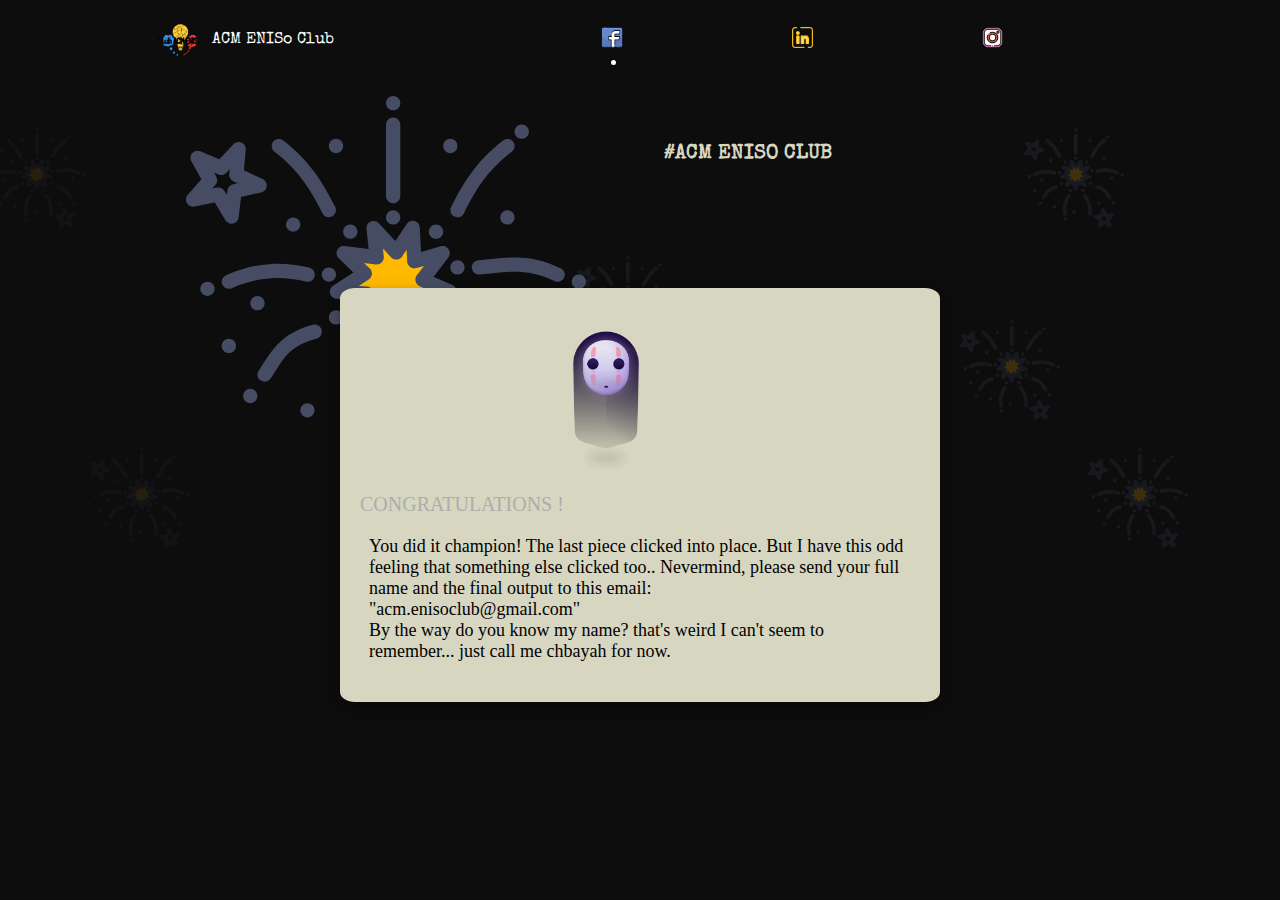
<file: congrats/index.html>
<!DOCTYPE html>
    <html lang="en">
    <head>
        <meta charset="UTF-8">
        <meta name="viewport" content="width=device-width, initial-scale=1.0">
        <link rel="shortcut icon" href="assets/ACM.png" type="image/x-icon">

        
        <link rel="stylesheet" href="https://cdn.jsdelivr.net/npm/boxicons@latest/css/boxicons.min.css">
        <link rel="stylesheet" href="stylespage.css">

        <title>Congrats</title>
    </head>
    <body>
        
        <header class="header" id="header">
            <nav class="nav container">
                <a href="https://www.facebook.com/groups/1475050189462937" class="nav__logo">
                    <img src="assets/ACM.png" alt="" class="nav__logo-img">
                    <p>ACM ENISo Club</p> 
                </a>

                <div class="nav__menu" id="nav-menu">
                    <ul class="nav__list">
                        <li class="nav__item">
                            <a href="https://www.facebook.com/club.acm.eniso/" class="nav__link active-link"><img src="assets/facebook.png" class="icon"></a></a>
                        </li>

                        <li class="nav__item">
                            <a href="https://www.linkedin.com/company/club-acm-eniso/" class="nav__link"><img src="assets/linkedin.png" class="icon"></a>
                        </li>

                        <li class="nav__item">
                            <a href="https://www.instagram.com/acm_eniso/" class="nav__link"><img src="assets/instagram.png" class="icon"></a>
                        </li>

                    
                    </ul>

                    <div class="nav__close" id="nav-close">
                        <i class='bx bx-x'></i>
                    </div>

                    <img src="assets/nav-img.png" alt="" class="nav__img">
                </div>

                <div class="nav__toggle" id="nav-toggle">
                    <i class='bx bx-grid-alt'></i>
                </div>

            </nav>
        </header>

        <main class="main">
            <img src="assets/fireworks.svg" alt="img" class="shape1" />
            <img src="assets/fireworks.svg" alt="img3" class="shape2" />
            <img src="assets/fireworks.svg" alt="img2" class="shape3" />
            <img src="assets/fireworks.svg" alt="img9" class="shape4" />
            <img src="assets/fireworks.svg" alt="img3" class="shape6" />
            <img src="assets/fireworks.svg" alt="img3" class="shape9" />



            
            
           
            <section class="home container" id="home">
               
                
                        <section class="swiper-slide">
                            <div class="home__content grid">
                                <div class="home__group">
                                    <img src="assets/fireworks.svg" alt="" class="home__img">
    
                                    
                                </div>
    
                                <div class="home__data">
                                    <h3 class="home__subtitle">#ACM ENISo CLub</h3>
                                    
                                    

                                    
                                </div>
                            </div>
                        </section>
                        <div class="result_box">
                                
                                <img img src="assets/chbayeh.png">
                            
                            <div class="complete_text">CONGRATULATIONS !</div>
                            <div class="score_text">
                               <p>You did it champion! The last piece clicked into place. But I have this odd feeling that something else clicked too.. 
                                Nevermind, please send your full name and the final output to this email: 
                                <br>
                                "acm.enisoclub@gmail.com"
                                <br>
                                By the way do you know my name? that's weird I can't seem to remember... just call me chbayah for now.
                               </p>
                            </div>
                           
                        </div>
                        
                        
                       
            </section>
            
            </main>
    </body>
</html>
</file>
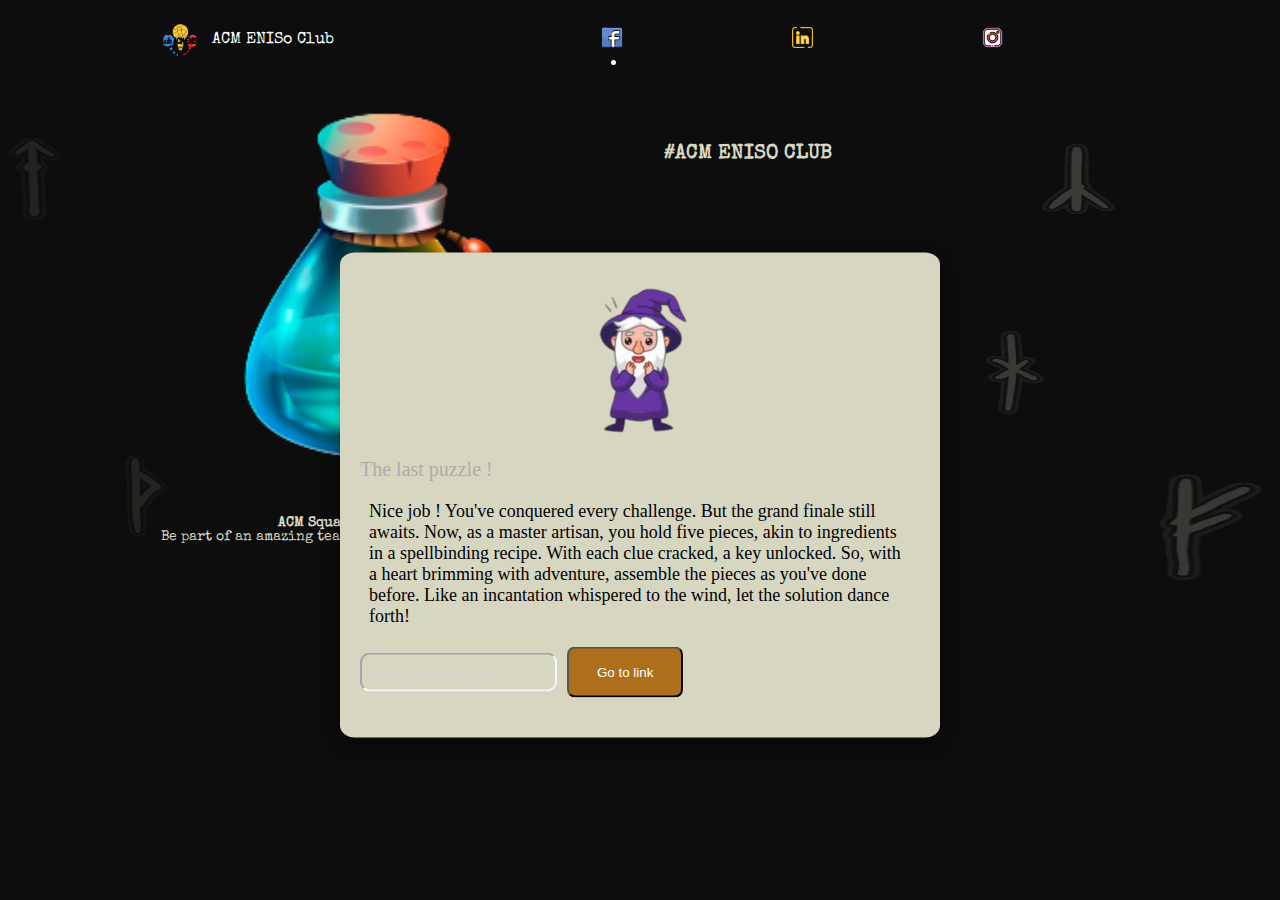
<file: end/index.html>
<!DOCTYPE html>
    <html lang="en">
    <head>
        <meta charset="UTF-8">
        <meta name="viewport" content="width=device-width, initial-scale=1.0">
        <link rel="shortcut icon" href="assets/ACM.png" type="image/x-icon">

        
        <link rel="stylesheet" href="https://cdn.jsdelivr.net/npm/boxicons@latest/css/boxicons.min.css">
        <link rel="stylesheet" href="stylespage.css">

        <title>END</title>
    </head>
    <body>
        
        <header class="header" id="header">
            <nav class="nav container">
                <a href="https://www.facebook.com/groups/1475050189462937" class="nav__logo">
                    <img src="assets/ACM.png" alt="" class="nav__logo-img">
                    <p>ACM ENISo Club</p> 
                </a>

                <div class="nav__menu" id="nav-menu">
                    <ul class="nav__list">
                        <li class="nav__item">
                            <a href="https://www.facebook.com/club.acm.eniso/" class="nav__link active-link"><img src="assets/facebook.png" class="icon"></a></a>
                        </li>

                        <li class="nav__item">
                            <a href="https://www.linkedin.com/company/club-acm-eniso/" class="nav__link"><img src="assets/linkedin.png" class="icon"></a>
                        </li>

                        <li class="nav__item">
                            <a href="https://www.instagram.com/acm_eniso/" class="nav__link"><img src="assets/instagram.png" class="icon"></a>
                        </li>

                    
                    </ul>

                    <div class="nav__close" id="nav-close">
                        <i class='bx bx-x'></i>
                    </div>

                    <img src="assets/nav-img.png" alt="" class="nav__img">
                </div>

                <div class="nav__toggle" id="nav-toggle">
                    <i class='bx bx-grid-alt'></i>
                </div>

            </nav>
        </header>

        <main class="main">
            <img src="assets/D.png" alt="img" class="shape1" />
            <img src="assets/r-2.png" alt="img3" class="shape2" />
            <img src="assets/a-2.png" alt="img2" class="shape3" />
            <img src="assets/h.png" alt="img9" class="shape4" />
            <img src="assets/f.png" alt="img3" class="shape6" />
            <img src="assets/th.png" alt="img3" class="shape9" />



            
            
           
            <section class="home container" id="home">
               
                
                        <section class="swiper-slide">
                            <div class="home__content grid">
                                <div class="home__group">
                                    <img src="assets/potion.png" alt="" class="home__img">
                                    <div class="home__indicator"></div>
    
                                    <div class="home__details-img">
                                        <h4 class="home__details-title">ACM Squad</h4>
                                        <span class="home__details-subtitle">Be part of an amazing team</span>
                                    </div>
                                </div>
    
                                <div class="home__data">
                                    <h3 class="home__subtitle">#ACM ENISo CLub</h3>
                                    
                                    

                                    
                                </div>
                            </div>
                        </section>
                        <div class="result_box">
                                
                                <img img src="assets/surmoz.png">
                            
                            <div class="complete_text">The last puzzle !</div>
                            <div class="score_text">
                               <p>Nice job ! You've conquered every challenge. But the grand finale still awaits.
                                Now, as a master artisan, you hold five pieces, akin to ingredients in a spellbinding recipe. With each clue cracked, a key unlocked.
                                So, with a heart brimming with adventure, assemble the pieces as you've done before. Like an incantation whispered to the wind, let the solution dance forth!
                               </p>
                            </div>
                            <div class="buttons">
                                
                                    <form>
                                        <input id="thmas-input-text" type="text" placeholder="enter the solution here" class="newsletter__input">
                                        <input id="thmas-button" type="button" class="button" value="Go to link">
                                    </form>
                               
                                
                                
                            </div>
                        </div>
                        
                        
                       
            </section>
            
            </main>
        <script src="index.js"></script>
    </body>
</html>
</file>
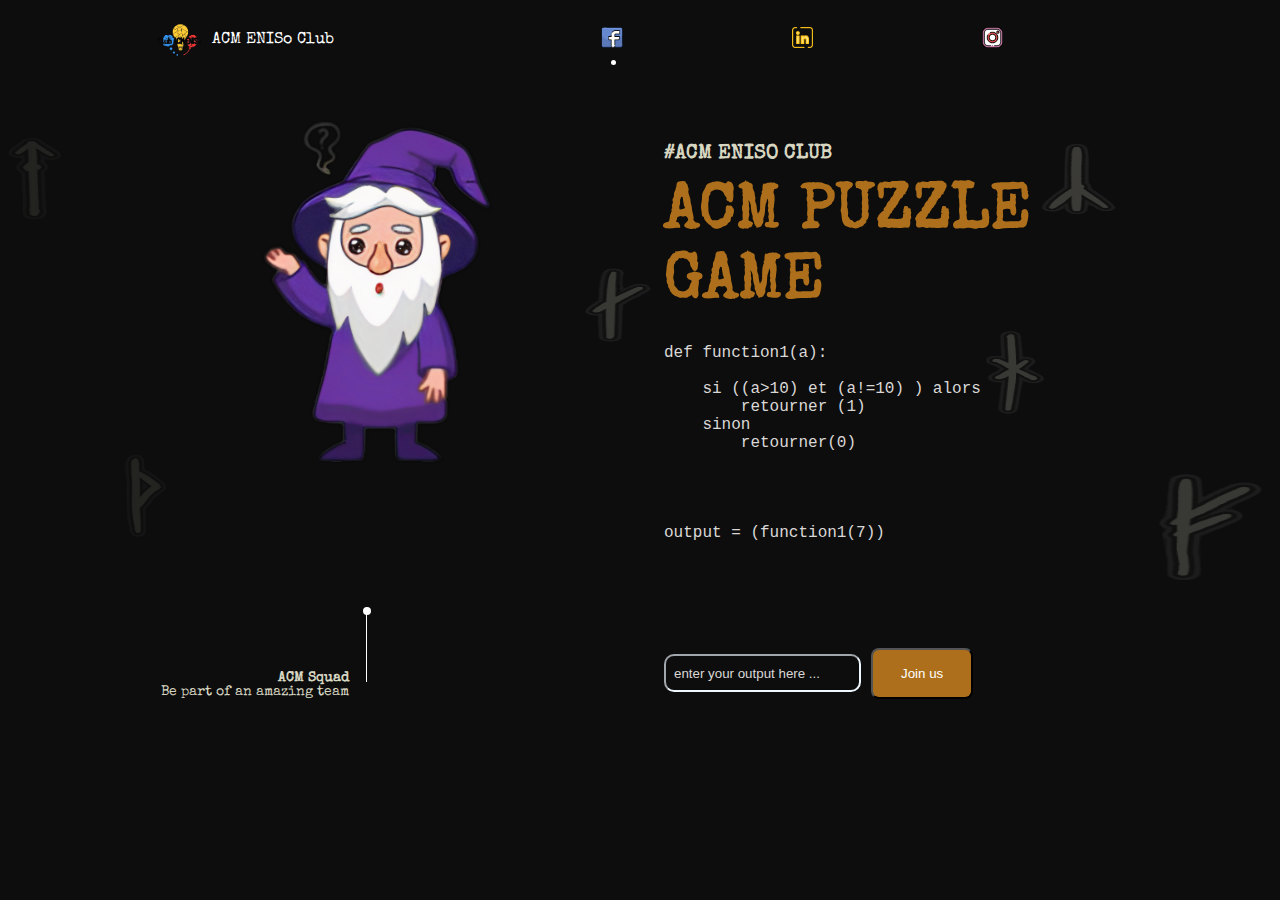
<file: puzzle0/index.html>
<!DOCTYPE html>
    <html lang="en">
    <head>
        <meta charset="UTF-8">
        <meta name="viewport" content="width=device-width, initial-scale=1.0">
        <link rel="shortcut icon" href="assets/ACM.png" type="image/x-icon">

        
        <link rel="stylesheet" href="https://cdn.jsdelivr.net/npm/boxicons@latest/css/boxicons.min.css">
        <link rel="stylesheet" href="stylespage.css">

        <title>puzzle0</title>
    </head>
    <body>
        
        <header class="header" id="header">
            <nav class="nav container">
                <a href="https://www.facebook.com/groups/1475050189462937" class="nav__logo">
                    <img src="assets/ACM.png" alt="" class="nav__logo-img">
                    <p>ACM ENISo Club</p> 
                </a>

                <div class="nav__menu" id="nav-menu">
                    <ul class="nav__list">
                        <li class="nav__item">
                            <a href="https://www.facebook.com/club.acm.eniso/" class="nav__link active-link"><img src="assets/facebook.png" class="icon"></a></a>
                        </li>

                        <li class="nav__item">
                            <a href="https://www.linkedin.com/company/club-acm-eniso/" class="nav__link"><img src="assets/linkedin.png" class="icon"></a>
                        </li>

                        <li class="nav__item">
                            <a href="https://www.instagram.com/acm_eniso/" class="nav__link"><img src="assets/instagram.png" class="icon"></a>
                        </li>

                    
                    </ul>

                    <div class="nav__close" id="nav-close">
                        <i class='bx bx-x'></i>
                    </div>

                    <img src="assets/nav-img.png" alt="" class="nav__img">
                </div>

                <div class="nav__toggle" id="nav-toggle">
                    <i class='bx bx-grid-alt'></i>
                </div>

            </nav>
        </header>

        <main class="main">
            <img src="assets/D.png" alt="img" class="shape1" />
            <img src="assets/r-2.png" alt="img3" class="shape2" />
            <img src="assets/a-2.png" alt="img2" class="shape3" />
            <img src="assets/h.png" alt="img9" class="shape4" />
            <img src="assets/f.png" alt="img3" class="shape6" />
            <img src="assets/th.png" alt="img3" class="shape9" />



            
            
           
            <section class="home container" id="home">
               
                
                        <section class="swiper-slide">
                            <div class="home__content grid">
                                <div class="home__group">
                                    <img src="assets/lostmoz.png" alt="" class="home__img">
                                    <div class="home__indicator"></div>
    
                                    <div class="home__details-img">
                                        <h4 class="home__details-title">ACM Squad</h4>
                                        <span class="home__details-subtitle">Be part of an amazing team</span>
                                    </div>
                                </div>
    
                                <div class="home__data">
                                    <h3 class="home__subtitle">#ACM ENISo CLub</h3>
                                    <h1 class="home__title">ACM PUZZLE GAME</h1>
                                    <pre class="home__description">
def function1(a):<br>
    si ((a>10) et (a!=10) ) alors
        retourner (1)
    sinon
        retourner(0)
<br>
<br>
output = (function1(7))
                                    </pre>
                                   <br><br><br>
                                    <div class="home__buttons">
                                        <form>
                                            <input id="thmas-input-text" type="text" placeholder="enter your output here ..." class="newsletter__input">
                                            
                                            <input id="thmas-button" type="button" class="button" value="Join us">
                                        </form>
                                       
                                    </div>
                            </div>
                        </section>
                       
                        </div>
                        
                        
                       
            </section>
            
            </main>
        <script src="index.js"></script>
    </body>
</html>
</file>
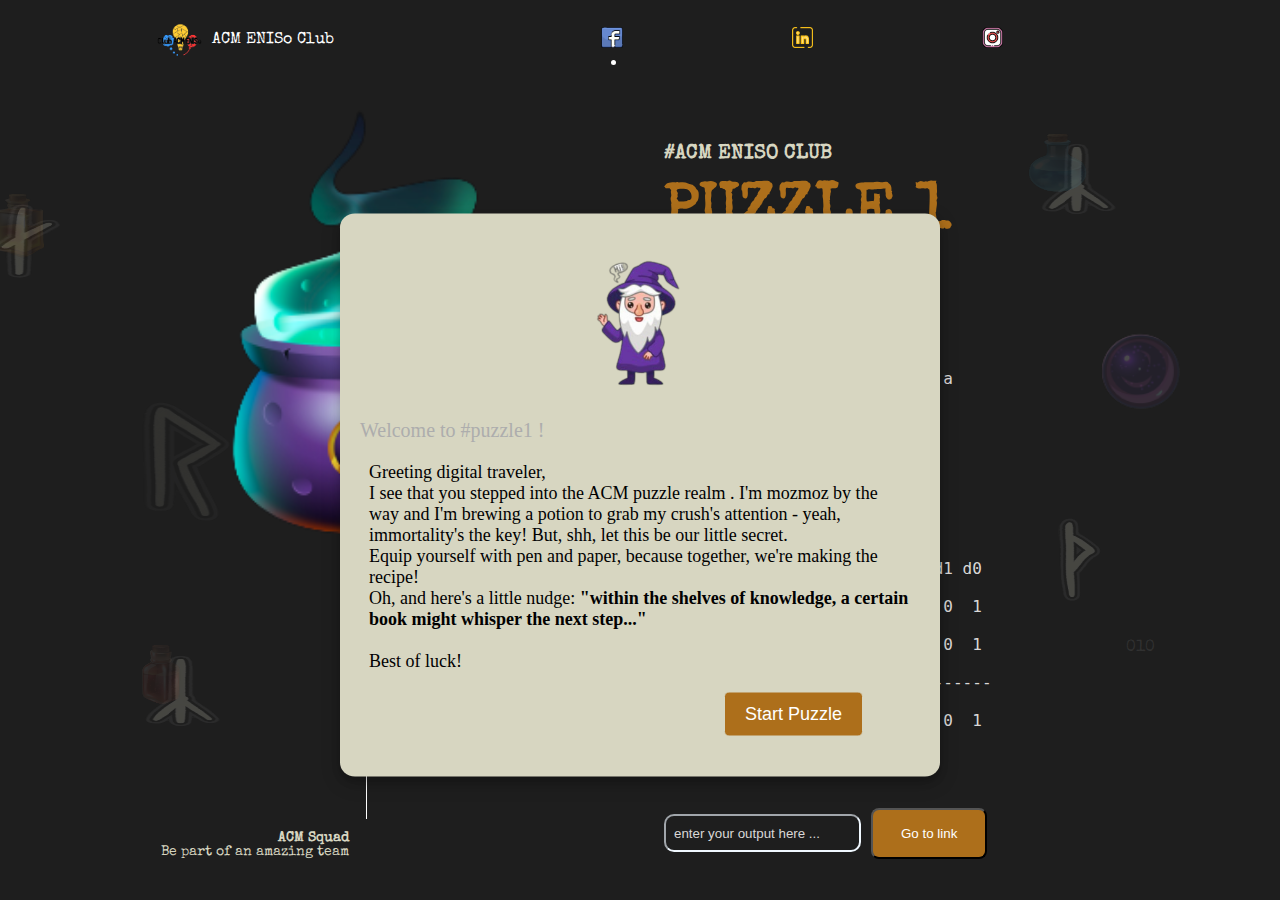
<file: puzzle1/index.html>
<!DOCTYPE html>
    <html lang="en">
    <head>
        <meta charset="UTF-8">
        <meta name="viewport" content="width=device-width, initial-scale=1.0">
        <link rel="shortcut icon" href="assets/ACM.png" type="image/x-icon">

        
        <link rel="stylesheet" href="https://cdn.jsdelivr.net/npm/boxicons@latest/css/boxicons.min.css">
        <link rel="stylesheet" href="stylespage.css">

        <title>PUZZLE 1</title>
    </head>
    <body>
        
        <header class="header" id="header">
            <nav class="nav container">
                <a href="https://www.facebook.com/groups/1475050189462937" class="nav__logo">
                    <img src="assets/ACM.png" alt="" class="nav__logo-img">
                    <p>ACM ENISo Club</p> 
                </a>

                <div class="nav__menu" id="nav-menu">
                    <ul class="nav__list">
                        <li class="nav__item">
                            <a href="https://www.facebook.com/club.acm.eniso/" class="nav__link active-link"><img src="assets/facebook.png" class="icon"></a></a>
                        </li>

                        <li class="nav__item">
                            <a href="https://www.linkedin.com/company/club-acm-eniso/" class="nav__link"><img src="assets/linkedin.png" class="icon"></a>
                        </li>

                        <li class="nav__item">
                            <a href="https://www.instagram.com/acm_eniso/" class="nav__link"><img src="assets/instagram.png" class="icon"></a>
                        </li>

                    
                    </ul>

                    <div class="nav__close" id="nav-close">
                        <i class='bx bx-x'></i>
                    </div>

                    <img src="assets/nav-img.png" alt="" class="nav__img">
                </div>

                <div class="nav__toggle" id="nav-toggle">
                    <i class='bx bx-grid-alt'></i>
                </div>

            </nav>
        </header>

        <main class="main">

            <img src="assets/a-2.png" alt="img2" class="shape1" />
            <img src="assets/r-2.png" alt="img3" class="shape2" />
            <img src="assets/D.png" alt="img3" class="shape3" />
            <img src="assets/r-2.png" alt="img3" class="shape4" />
            <img src="assets/th.png" alt="img" class="shape5" />
            <img src="assets/yellow-po.png" alt="img4" class="shape6" />
            <img src="assets/red-po.png" alt="img5" class="shape7" />
            <img src="assets/blue-po.png" alt="img6" class="shape8" />
            <img src="assets/ball.png" alt="img6" class="shape9" />
            <img src="assets/R.png" alt="imgts" class="shape10" />
            <p class="shapeCode">010 </p>
            
            
           
            <section class="home container" id="home">
               
                
                        <section class="swiper-slide">
                            <div class="home__content grid">
                                <div class="home__group">
                                    <img src="assets/container.png" alt="" class="home__img">
                                    <div class="home__indicator"></div>
    
                                    <div class="home__details-img">
                                        <h4 class="home__details-title">ACM Squad</h4>
                                        <span class="home__details-subtitle">Be part of an amazing team</span>
                                    </div>
                                </div>
    
                                <div class="home__data">
                                    <h3 class="home__subtitle">#ACM ENISo CLub</h3>
                                    <h1 class="home__title">PUZZLE 1</h1>
                                    <pre class="home__description">
def puzzle_1(a,b):<br>
    output=0      
    Tantque(b>0)   
         Si (b & 1): 
            output =output + a
        a = a * 2
        b = b / 2
    retourner (output)  <br>
output = function(21, 11)<br>
hint:
b & 1 :<br>
          d7 d6 d5 d4 d3 d2 d1 d0<br>
 b = 13 =  0  0  0  0  1  1  0  1   <br>
      1 =  0  0  0  0  0  0  0  1  <br>
           ----------------------- <br>
           0  0  0  0  0  0  0  1  <br>                                
                                    </pre>

                                    <div class="home__buttons">
                                        <form>
                                            <input id="thmas-input-text" type="text" placeholder="enter your output here ..." class="newsletter__input">
                                            
                                            <input id="thmas-button" type="button" class="button" value="Go to link">
                                        </form>
                                       
                                    </div>
                                </div>
                            </div>
                        </section>
                        <div class="result_box">
                                <img img src="assets/himoz.png">
                            
                            <div class="complete_text">Welcome to #puzzle1 !</div>
                            <div class="score_text">
                               <p> Greeting digital traveler,<br>
                                I see that you stepped into the ACM puzzle realm .
                                I'm mozmoz by the way and I'm brewing a potion to grab my crush's attention - yeah, immortality's the key! But, shh, let this be our little secret.
                                <br>
                                Equip yourself with pen and paper, because together, we're making the recipe!
                               <br>
                                Oh, and here's a little nudge: <b>"within the shelves of knowledge, a certain book might whisper the next step..."</b>
                                <br><br>
                                Best of luck!
                               </p>
                            </div>
                            <div class="buttons">
                                <button class="start">Start Puzzle</button>
                            </div>
                        </div>
                        
                        
                       
            </section>
            
            </main>
        <script src="index.js"></script>
    </body>
</html>
</file>
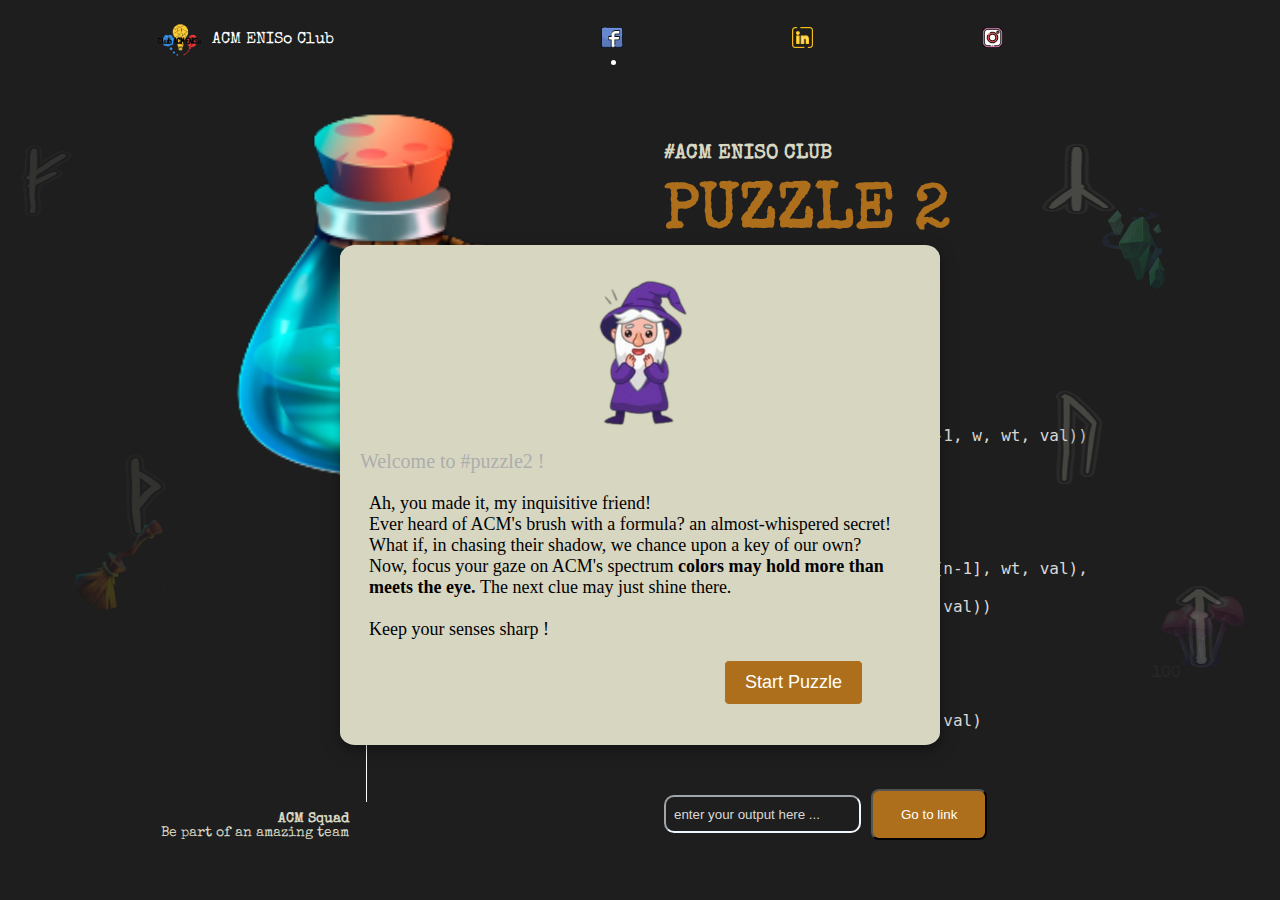
<file: puzzle2/index.html>
<!DOCTYPE html>
    <html lang="en">
    <head>
        <meta charset="UTF-8">
        <meta name="viewport" content="width=device-width, initial-scale=1.0">
        <link rel="shortcut icon" href="assets/ACM.png" type="image/x-icon">

        
        <link rel="stylesheet" href="https://cdn.jsdelivr.net/npm/boxicons@latest/css/boxicons.min.css">
        <link rel="stylesheet" href="stylespage.css">

        <title>PUZZLE 2</title>
    </head>
    <body>
        
        <header class="header" id="header">
            <nav class="nav container">
                <a href="https://www.facebook.com/groups/1475050189462937" class="nav__logo">
                    <img src="assets/ACM.png" alt="" class="nav__logo-img">
                    <p>ACM ENISo Club</p> 
                </a>

                <div class="nav__menu" id="nav-menu">
                    <ul class="nav__list">
                        <li class="nav__item">
                            <a href="https://www.facebook.com/club.acm.eniso/" class="nav__link active-link"><img src="assets/facebook.png" class="icon"></a></a>
                        </li>

                        <li class="nav__item">
                            <a href="https://www.linkedin.com/company/club-acm-eniso/" class="nav__link"><img src="assets/linkedin.png" class="icon"></a>
                        </li>

                        <li class="nav__item">
                            <a href="https://www.instagram.com/acm_eniso/" class="nav__link"><img src="assets/instagram.png" class="icon"></a>
                        </li>

                    
                    </ul>

                    <div class="nav__close" id="nav-close">
                        <i class='bx bx-x'></i>
                    </div>

                    <img src="assets/nav-img.png" alt="" class="nav__img">
                </div>

                <div class="nav__toggle" id="nav-toggle">
                    <i class='bx bx-grid-alt'></i>
                </div>

            </nav>
        </header>

        <main class="main">
            <img src="assets/f.png" alt="img" class="shape1" />
            <img src="assets/r-2.png" alt="img3" class="shape2" />
            <img src="assets/a-2.png" alt="img2" class="shape3" />
            <img src="assets/U.png" alt="img9" class="shape4" />
            <img src="assets/purplepush.png" alt="img7" class="shape5" />
            <img src="assets/D.png" alt="img3" class="shape6" />
            <img src="assets/broom.png" alt="img8" class="shape7" />
            <img src="assets/diamond.png" alt="img5" class="shape8" />
            <img src="assets/th.png" alt="img3" class="shape9" />
            <img src="assets/cauldron.png" alt="img6" class="shape10" />
            <p class="shapeCode">100</p>


            
            
           
            <section class="home container" id="home">
               
                
                        <section class="swiper-slide">
                            <div class="home__content grid">
                                <div class="home__group">
                                    <img src="assets/potion.png" alt="" class="home__img">
                                    <div class="home__indicator"></div>
    
                                    <div class="home__details-img">
                                        <h4 class="home__details-title">ACM Squad</h4>
                                        <span class="home__details-subtitle">Be part of an amazing team</span>
                                    </div>
                                </div>
    
                                <div class="home__data">
                                    <h3 class="home__subtitle">#ACM ENISo CLub</h3>
                                    <h1 class="home__title">PUZZLE 2</h1>
                                    <pre class="home__description">
def puzzle_2(n,w,wt[],val[]):<br>
   si (n=0 ou w=0) alors

        retourner 0

    si (wt[n-1] > w) alors

        retourner(puzzle_2(n-1, w, wt, val))

    sinon
        retourner(maximum(<br>
            val[n-1] + 

          puzzle_2(n-1, W-wt[n-1], wt, val),

        puzzle_2(n-1, W, wt, val))
        ) <br><br>
wt [] = {10, 20, 30}
val [] = {60, 100, 120}
output = puzzle_2(3, 50, wt, val)
                                    </pre>
                                    <div class="home__buttons">
                                        <form>
                                            <input id="thmas-input-text" type="text" placeholder="enter your output here ..." class="newsletter__input">
                                            
                                            <input id="thmas-button" type="button" class="button" value="Go to link">
                                        </form>
                                       
                                    </div>
                                </div>
                            </div>
                        </section>
                        <div class="result_box">
                                <img img src="assets/surmoz.png" class="mush">
                            
                            <div class="complete_text">Welcome to #puzzle2 !</div>
                            <div class="score_text">
                               <p>Ah, you made it, my inquisitive friend!
                                <br>
                                Ever heard of ACM's brush with a formula? an almost-whispered secret!
                                What if, in chasing their shadow, we chance upon a key of our own?
                                <br>
                                Now, focus your gaze on ACM's spectrum  <b>colors may hold more than meets the eye. </b> The next clue may just shine there.
                               <br><br>
Keep your senses sharp !
                            </p>
                            </div>
                            <div class="buttons">
                                <button class="start">Start Puzzle</button>
                            </div>
                        </div>
                        
                        
                       
            </section>
            
            </main>
        <script src="index.js"></script>
    </body>
</html>
</file>
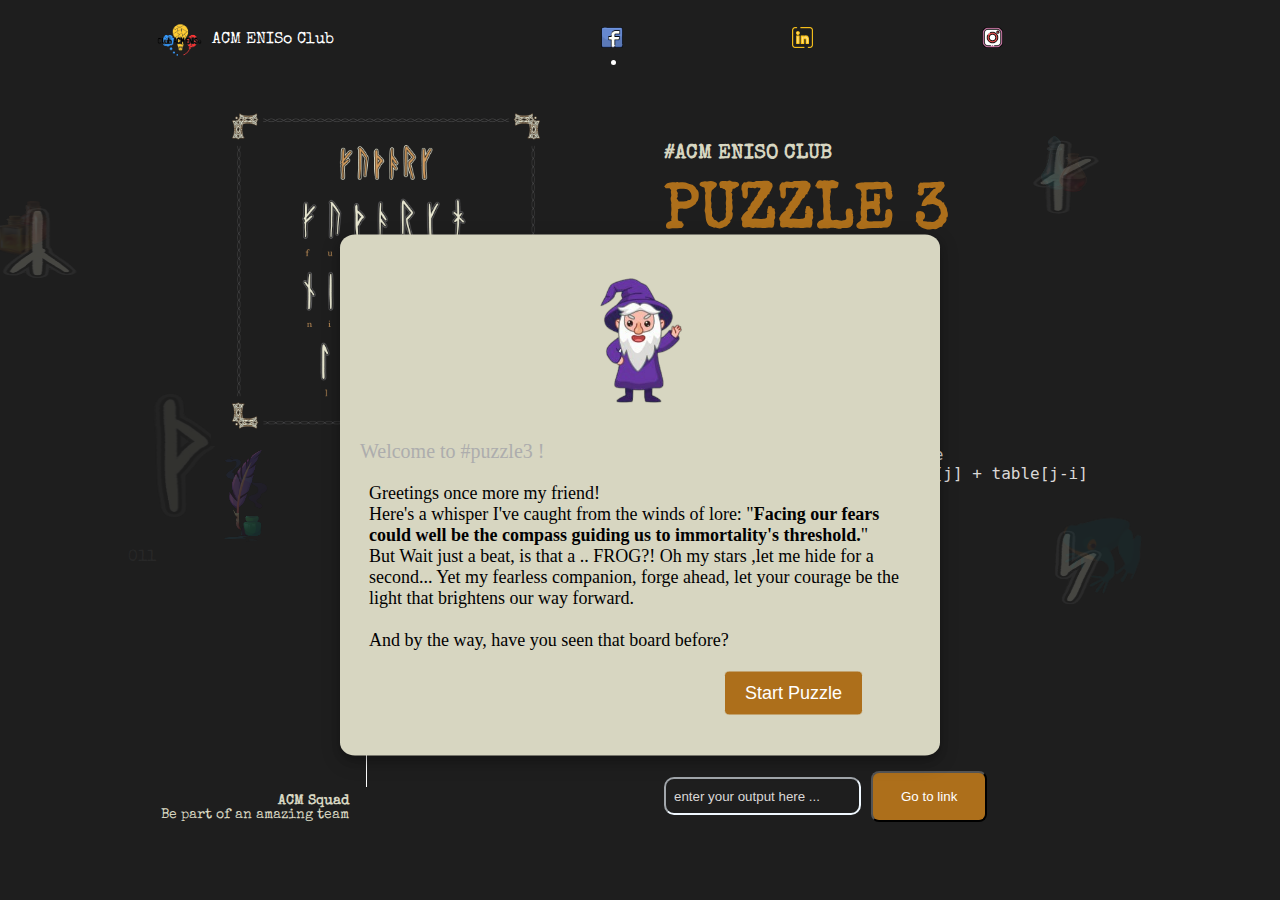
<file: puzzle3/index.html>
<!DOCTYPE html>
    <html lang="en">
    <head>
        <meta charset="UTF-8">
        <meta name="viewport" content="width=device-width, initial-scale=1.0">
        <link rel="shortcut icon" href="assets/ACM.png" type="image/x-icon">

        
        <link rel="stylesheet" href="https://cdn.jsdelivr.net/npm/boxicons@latest/css/boxicons.min.css">
        <link rel="stylesheet" href="stylespage.css">

        <title>PUZZLE 3</title>
    </head>
    <body>
        
        <header class="header" id="header">
            <nav class="nav container">
                <a href="https://www.facebook.com/groups/1475050189462937" class="nav__logo">
                    <img src="assets/ACM.png" alt="" class="nav__logo-img">
                    <p>ACM ENISo Club</p> 
                </a>

                <div class="nav__menu" id="nav-menu">
                    <ul class="nav__list">
                        <li class="nav__item">
                            <a href="https://www.facebook.com/club.acm.eniso/" class="nav__link active-link"><img src="assets/facebook.png" class="icon"></a></a>
                        </li>

                        <li class="nav__item">
                            <a href="https://www.linkedin.com/company/club-acm-eniso/" class="nav__link"><img src="assets/linkedin.png" class="icon"></a>
                        </li>

                        <li class="nav__item">
                            <a href="https://www.instagram.com/acm_eniso/" class="nav__link"><img src="assets/instagram.png" class="icon"></a>
                        </li>

                    
                    </ul>

                    <div class="nav__close" id="nav-close">
                        <i class='bx bx-x'></i>
                    </div>

                    <img src="assets/nav-img.png" alt="" class="nav__img">
                </div>

                <div class="nav__toggle" id="nav-toggle">
                    <i class='bx bx-grid-alt'></i>
                </div>

            </nav>
        </header>

        <main class="main">
            <img src="assets/r-2.png" alt="img3" class="shape1" />
            <img src="assets/a-2.png" alt="img3" class="shape2" />
            <img src="assets/g.png" alt="imgts" class="shape3" />
            <img src="assets/s.png" alt="img6" class="shape5" />
            <img src="assets/yellow-red-po.png" alt="img4" class="shape6" />
            <img src="assets/blue-red-po.png" alt="img5" class="shape8" />
            <img src="assets/ink.png" alt="img6" class="shape9" />
            <img src="assets/th.png" alt="img" class="shape10" />
            <img src="assets/broomr.png" alt="img7" class="shape11" />
            <img src="assets/frog.png" alt="img6" class="shape7" />
            <p class="shapeCode">011</p>



            
            
           
            <section class="home container" id="home">
               
                
                        <section class="swiper-slide">
                            <div class="home__content grid">
                                <div class="home__group">
                                    <img src="assets/alphabet.jpg" alt="" class="home__img">
                                    <div class="home__indicator"></div>
    
                                    <div class="home__details-img">
                                        <h4 class="home__details-title">ACM Squad</h4>
                                        <span class="home__details-subtitle">Be part of an amazing team</span>
                                    </div>
                                </div>
    
                                <div class="home__data">
                                    <h3 class="home__subtitle">#ACM ENISo CLub</h3>
                                    <h1 class="home__title">PUZZLE 3</h1>
                                    <pre class="home__description">
def puzzle_3(n):<br><br>
    table[n+1]
    pour i de 0 a n faire
        table[i] = 0
    finpour
    table[0] = 1
    pour i de 1 a n-1 faire
        pour j de i a n faire 
            table[j] = table[j] + table[j-i]
        fin pour
    fin pour
    retourner table[n]
<br><br>
output = puzzle_3(7)
                                    </pre>
                                    <br><br><br><br><br><br>
                                    <div class="home__buttons">
                                        <form>
                                            <input id="thmas-input-text" type="text" placeholder="enter your output here ..." class="newsletter__input">
                                            
                                            <input id="thmas-button" type="button" class="button" value="Go to link">
                                        </form>
                                       
                                    </div>
                                </div>
                            </div>
                        </section>
                        <div class="result_box">
                                <img img src="assets/smirkmoz.png" class="mush">
                            
                            <div class="complete_text">Welcome to #puzzle3 !</div>
                            <div class="score_text">
                               <p> Greetings once more my friend! 
                                <br>
                                Here's a whisper I've caught from the winds of lore: "<b>Facing our fears could well be the compass guiding us to immortality's threshold.</b>"
                                <br>
                                But Wait just a beat, is that a .. FROG?! Oh my stars ,let me hide for a second...
                                
                                Yet my fearless companion, forge ahead, let your courage be the light that brightens our way forward.
                                <br><br>
                                And by the way, have you seen that board before?
                            </p>
                            </div>
                            <div class="buttons">
                                <button class="start">Start Puzzle</button>
                            </div>
                        </div>
                        
                        
                       
            </section>
            
            </main>
        <script src="index.js"></script>
    </body>
</html>
</file>
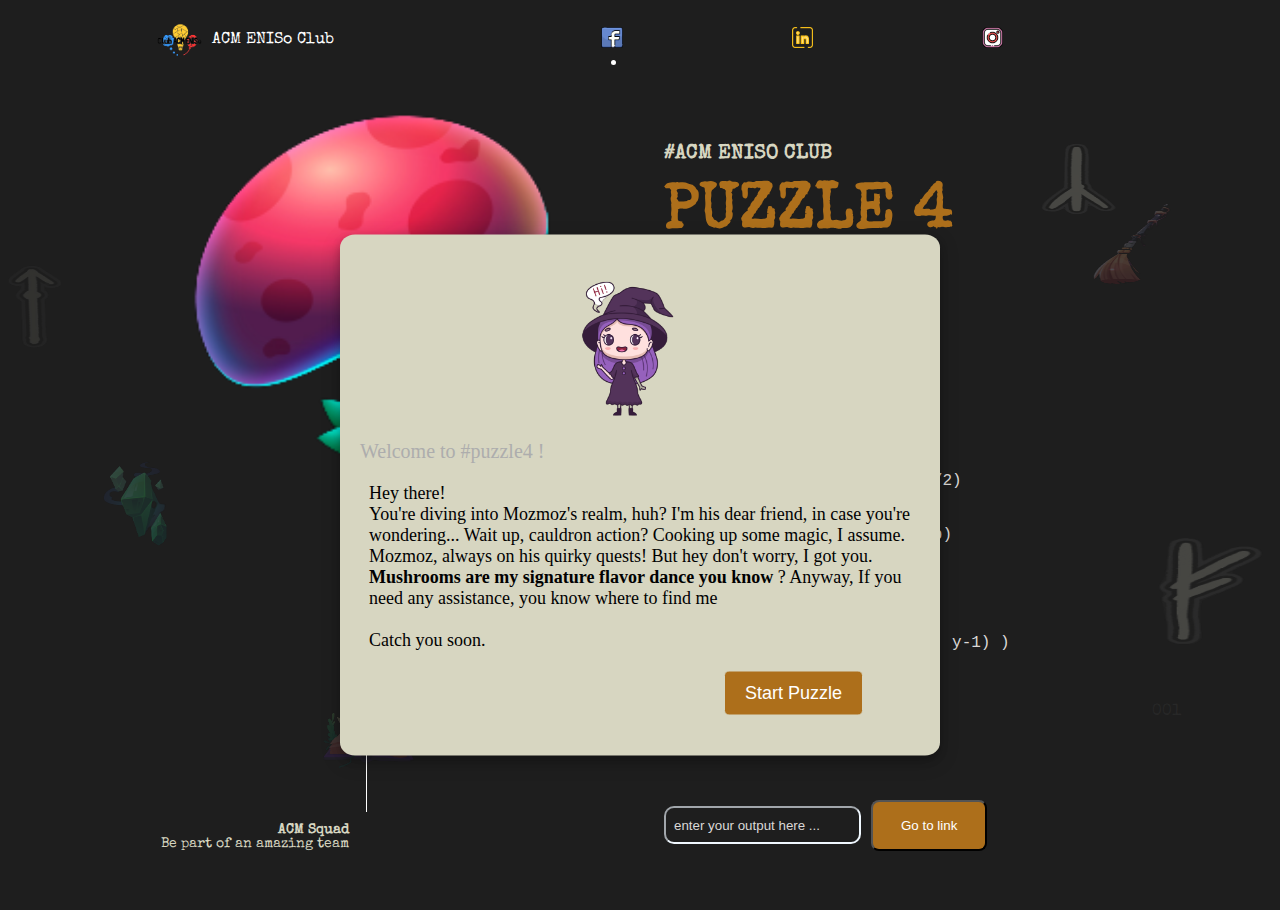
<file: puzzle4/index.html>
<!DOCTYPE html>
    <html lang="en">
    <head>
        <meta charset="UTF-8">
        <meta name="viewport" content="width=device-width, initial-scale=1.0">
        <link rel="shortcut icon" href="assets/ACM.png" type="image/x-icon">

        
        <link rel="stylesheet" href="https://cdn.jsdelivr.net/npm/boxicons@latest/css/boxicons.min.css">
        <link rel="stylesheet" href="stylespage.css">

        <title>PUZZLE 4</title>
    </head>
    <body>
        
        <header class="header" id="header">
            <nav class="nav container">
                <a href="https://www.facebook.com/groups/1475050189462937" class="nav__logo">
                    <img src="assets/ACM.png" alt="" class="nav__logo-img">
                    <p>ACM ENISo Club</p> 
                </a>

                <div class="nav__menu" id="nav-menu">
                    <ul class="nav__list">
                        <li class="nav__item">
                            <a href="https://www.facebook.com/club.acm.eniso/" class="nav__link active-link"><img src="assets/facebook.png" class="icon"></a></a>
                        </li>

                        <li class="nav__item">
                            <a href="https://www.linkedin.com/company/club-acm-eniso/" class="nav__link"><img src="assets/linkedin.png" class="icon"></a>
                        </li>

                        <li class="nav__item">
                            <a href="https://www.instagram.com/acm_eniso/" class="nav__link"><img src="assets/instagram.png" class="icon"></a>
                        </li>

                    
                    </ul>

                    <div class="nav__close" id="nav-close">
                        <i class='bx bx-x'></i>
                    </div>

                    <img src="assets/nav-img.png" alt="" class="nav__img">
                </div>

                <div class="nav__toggle" id="nav-toggle">
                    <i class='bx bx-grid-alt'></i>
                </div>

            </nav>
        </header>

        <main class="main">
            <img src="assets/D.png" alt="img" class="shape1" />
            <img src="assets/r-2.png" alt="img3" class="shape2" />
            <img src="assets/a-2.png" alt="img2" class="shape3" />
            <img src="assets/th.png" alt="img3" class="shape4" />
            <img src="assets/f.png" alt="imgts" class="shape6" />
            <img src="assets/book.png" alt="img4" class="shape7" />
            <img src="assets/broomv.png" alt="img5" class="shape8" />
            <img src="assets/diamond.png" alt="img6" class="shape9" />
            <p class="shapeCode">001</p>



            
            
           
            <section class="home container" id="home">
               
                
                        <section class="swiper-slide">
                            <div class="home__content grid">
                                <div class="home__group">
                                    <img src="assets/mushroom.png" alt="" class="home__img">
                                    <div class="home__indicator"></div>
    
                                    <div class="home__details-img">
                                        <h4 class="home__details-title">ACM Squad</h4>
                                        <span class="home__details-subtitle">Be part of an amazing team</span>
                                    </div>
                                </div>
    
                                <div class="home__data">
                                    <h3 class="home__subtitle">#ACM ENISo CLub</h3>
                                    <h1 class="home__title">PUZZLE 4</h1>
                                    <pre class="home__description">
def puzzle_4(x, y):<br>
   si ( y = 0) alors
<br>
        retourner(1)
<br>
    si ( y%2 = 0)
    <br>
        temp = puzzle_4(x, y/2)
        <br>
        retourner(temp * temp)
        <br>
    finsi
    <br>
    retourner(x * puzzle_4(x, y-1) )
fin
<br><br>
output = puzzle_4(2, 5)
                                 </pre>

                                    <div class="home__buttons">
                                        <form>
                                            <input id="thmas-input-text" type="text" placeholder="enter your output here ..." class="newsletter__input">
                                            
                                            <input id="thmas-button" type="button" class="button" value="Go to link">
                                        </form>
                                       
                                    </div>
                                </div>
                            </div>
                        </section>
                        <div class="result_box">
                                <img img src="assets/luna.png">
                            
                            <div class="complete_text">Welcome to #puzzle4 !</div>
                            <div class="score_text">
                               <p>  Hey there!<br>
                                 You're diving into Mozmoz's realm, huh? I'm his dear friend, in case you're wondering...
                                 Wait up, cauldron action? Cooking up some magic, I assume. Mozmoz, always on his quirky quests! But hey don't worry, I got you.
                                <b>Mushrooms are my signature flavor dance you know</b> ? Anyway, If you need any assistance, you know where to find me
                                <br><br>
                                Catch you soon.
                               </p>
                            </div>
                            <div class="buttons">
                                <button class="start">Start Puzzle</button>
                            </div>
                        </div>
                        
                        
                       
            </section>
            
            </main>
        <script src="index.js"></script>
    </body>
</html>
</file>
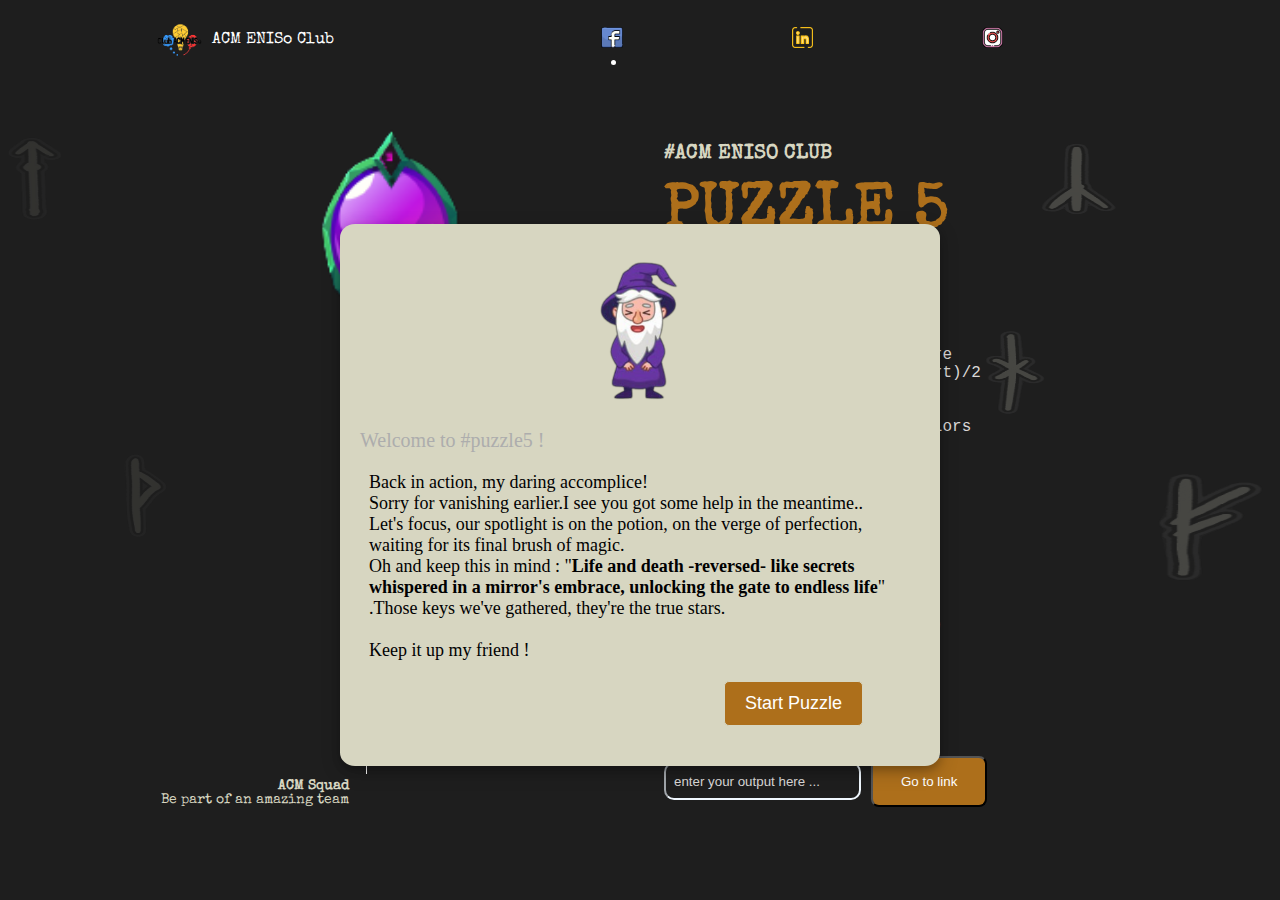
<file: puzzle5/index.html>
<!DOCTYPE html>
    <html lang="en">
    <head>
        <meta charset="UTF-8">
        <meta name="viewport" content="width=device-width, initial-scale=1.0">
        <link rel="shortcut icon" href="assets/ACM.png" type="image/x-icon">

        
        <link rel="stylesheet" href="https://cdn.jsdelivr.net/npm/boxicons@latest/css/boxicons.min.css">
        <link rel="stylesheet" href="stylespage.css">

        <title>PUZZLE 5</title>
    </head>
    <body>
        
        <header class="header" id="header">
            <nav class="nav container">
                <a href="https://www.facebook.com/groups/1475050189462937" class="nav__logo">
                    <img src="assets/ACM.png" alt="" class="nav__logo-img">
                    <p>ACM ENISo Club</p> 
                </a>

                <div class="nav__menu" id="nav-menu">
                    <ul class="nav__list">
                        <li class="nav__item">
                            <a href="https://www.facebook.com/club.acm.eniso/" class="nav__link active-link"><img src="assets/facebook.png" class="icon"></a></a>
                        </li>

                        <li class="nav__item">
                            <a href="https://www.linkedin.com/company/club-acm-eniso/" class="nav__link"><img src="assets/linkedin.png" class="icon"></a>
                        </li>

                        <li class="nav__item">
                            <a href="https://www.instagram.com/acm_eniso/" class="nav__link"><img src="assets/instagram.png" class="icon"></a>
                        </li>

                    
                    </ul>

                    <div class="nav__close" id="nav-close">
                        <i class='bx bx-x'></i>
                    </div>

                    <img src="assets/nav-img.png" alt="" class="nav__img">
                </div>

                <div class="nav__toggle" id="nav-toggle">
                    <i class='bx bx-grid-alt'></i>
                </div>

            </nav>
        </header>

        <main class="main">
            <img src="assets/D.png" alt="img" class="shape1" />
            <img src="assets/r-2.png" alt="img3" class="shape2" />
            <img src="assets/a-2.png" alt="img2" class="shape3" />
            <img src="assets/h.png" alt="img9" class="shape4" />
            <img src="assets/f.png" alt="img3" class="shape6" />
            <img src="assets/th.png" alt="img3" class="shape9" />



            
            
           
            <section class="home container" id="home">
               
                
                        <section class="swiper-slide">
                            <div class="home__content grid">
                                <div class="home__group">
                                    <img src="assets/mirror.png" alt="" class="home__img">
                                    <div class="home__indicator"></div>
    
                                    <div class="home__details-img">
                                        <h4 class="home__details-title">ACM Squad</h4>
                                        <span class="home__details-subtitle">Be part of an amazing team</span>
                                    </div>
                                </div>
    
                                <div class="home__data">
                                    <h3 class="home__subtitle">#ACM ENISo CLub</h3>
                                    <h1 class="home__title">PUZZLE 5</h1>
                                    <pre class="home__description">
def puzzle_5(arr[], x, n):<br>
  start = 0
  end = n-1
  tantque (start <= end) faire
    mid = start + (end - start)/2
    si(arr[mid] = x) alors
       retourner(mid)
    sinon si(arr[mid] > x) alors
       end = mid - 1 
    sinon 
       start = mid + 1
  fin tantque
  retourner(start)
fin 

<br>
arr[] =  {1,3,5,6}
output = puzzle_4(nums, 7, 4)
                                 </pre>
                                    <br><br><br><br>
                                    <div class="home__buttons">
                                        <form>
                                            <input id="thmas-input-text" type="text" placeholder="enter your output here ..." class="newsletter__input">
                                            
                                            <input id="thmas-button" type="button" class="button" value="Go to link">
                                        </form>
                                       
                                    </div>
                                </div>
                            </div>
                        </section>
                        <div class="result_box">
                                <img img src="assets/happymoz.png">
                            
                            <div class="complete_text">Welcome to #puzzle5 !</div>
                            <div class="score_text">
                               <p>  Back in action, my daring accomplice! <br>
                                Sorry for vanishing earlier.I see you got some help in the meantime..
                                <br>
                                 Let's focus, our spotlight is on the potion, on the verge of perfection, waiting for its final brush of magic.
                                <br>
                                Oh and keep this in mind : "<b>Life and death -reversed- like secrets whispered in a mirror's embrace, unlocking the gate to endless life</b>" .Those keys we've gathered, they're the true stars.
                                <br><br>
                                Keep it up my friend !
                                
                               </p>
                            </div>
                            <div class="buttons">
                                <button class="start">Start Puzzle</button>
                            </div>
                        </div>
                        
                        
                       
            </section>
            
            </main>
        <script src="index.js"></script>
    </body>
</html>
</file>
<file: congrats/stylespage.css>
/*=============== GOOGLE FONTS ===============*/
@import url('https://fonts.googleapis.com/css2?family=Poppins:wght@200;300;400;500;600;700&display=swap');
@import url('https://fonts.googleapis.com/css2?family=Poppins:wght@400;500;600;900&display=swap');
@import url('https://fonts.googleapis.com/css2?family=Special+Elite&display=swap');
/*=============== VARIABLES CSS ===============*/
:root {
  --header-height: 3.5rem;

  /*========== Colors ==========*/
  --hue: 14;
  --first-color: #AD6F1B;
  --first-color-alt: hsl(var(--hue), 91%, 50%);
  --title-color: hsl(var(--hue), 4%, 100%);
  --text-color: hsl(var(--hue), 4%, 85%);
  --text-color-light: hsl(var(--hue), 4%, 55%);

  /*Green gradient*/
  
  
  /*Red gradient*/
  /* --body-color: linear-gradient(90deg, hsl(360, 28%, 40%) 0%, hsl(18, 28%, 40%) 100%);
  --container-color: linear-gradient(136deg, hsl(360, 28%, 35%) 0%, hsl(18, 28%, 35%) 100%); */

  /*Black solid*/
   --body-color: #0d0d0d;
  --container-color: hsl(60, 2%, 9%); 

  /*========== Font and typography ==========*/
  --body-font: 'Special Elite', sans-serif;
  --biggest-font-size: 2rem;
  --h1-font-size: 1.5rem;
  --h2-font-size: 1.25rem;
  --h3-font-size: 1rem;
  --normal-font-size: .938rem;
  --small-font-size: .813rem;
  --smaller-font-size: .75rem;

  /*========== Font weight ==========*/
  --font-medium: 500;
  --font-semi-bold: 600;
  --font-black: 900;

  /*========== Margenes Bottom ==========*/
  --mb-0-25: .25rem;
  --mb-0-5: .5rem;
  --mb-0-75: .75rem;
  --mb-1: 1rem;
  --mb-1-5: 1.5rem;
  --mb-2: 2rem;
  --mb-2-5: 2.5rem;

  /*========== z index ==========*/
  --z-tooltip: 10;
  --z-fixed: 100;
}

/* Responsive typography */
@media screen and (min-width: 992px) {
  :root {
    --biggest-font-size: 4rem;
    --h1-font-size: 2.25rem;
    --h2-font-size: 1.5rem;
    --h3-font-size: 1.25rem;
    --normal-font-size: 1rem;
    --small-font-size: .875rem;
    --smaller-font-size: .813rem;
  }
}

/*=============== BASE ===============*/
*{
  box-sizing: border-box;
  padding: 0;
  margin: 0;
}



body{
  margin: 3.5rem 0 0 0;
  font-family: var(--body-font);
  font-size: var(--normal-font-size);
  background: var(--body-color);
  color: var(--text-color);
}

h1,h2,h3,h4{
  color: var(--title-color);
  font-weight: var(--font-semi-bold);
}

ul{
  list-style: none;
}

a{
  text-decoration: none;
}

img{
  max-width: 100%;
  height: auto;
}



/*=============== REUSABLE CSS CLASSES ===============*/
.section{
  padding: 4.5rem 0 2rem;
}



/*=============== LAYOUT ===============*/
.container{
  max-width: 968px;
  margin-left: var(--mb-1-5);
  margin-right: var(--mb-1-5);
}

.grid{
  display: grid;
}

.main{
  overflow: hidden; /*For animation*/
}

/*=============== HEADER ===============*/
.header{
  width: 100%;
  background: var(--body-color); 
  position: fixed;
  top: 0;
  left: 0;
  z-index: var(--z-fixed);
}

/*=============== NAV ===============*/
.nav{
  height: var(--header-height);
  display: flex;
  justify-content: space-between;
  align-items: center;
}

.nav__logo{
  width:50%;
  display: flex;
  align-items: center;
  column-gap: .5rem;
  font-weight: var(--font-medium);
}

.nav__logo-img{
  width: 3rem;
}
.nav__logo-img
.nav__link,
.nav__logo,
.nav__toggle,
.nav__close{
  color: var(--title-color);
}

.nav__toggle{
  font-size: 1.25rem;
  cursor: pointer;
}

@media screen and (max-width: 767px){
  .nav__menu{
    position: fixed;
    width: 100%;
    background: var(--container-color);
    top: -150%;
    left: 0;
    padding: 3.5rem 0;
    transition: .4s;
    z-index: var(--z-fixed);
    border-radius: 0 0 1.5rem 1.5rem;
    padding-left:20%;
  }
}

.nav__img{
  width: 100px;
  position: absolute;
  top: 0;
  left: 0;
}

.nav__close{
  font-size: 1.8rem;
  position: absolute;
  top: .5rem;
  right: .7rem;
  cursor: pointer;
}

.nav__list{
  display: flex;
  flex-direction: column;
  align-items: center;
  row-gap: 1.5rem;
  padding-left: 30%;
}

.nav__link{
  text-transform: uppercase;
  font-weight: var(--font-black);
  transition: .4s;
}

.nav__link:hover{
  color: var(--text-color);
}

/* Show menu */
.show-menu{
  top: 0;
}



/* Active link */
.active-link{
  position: relative;
}

.active-link::before{
  content: '';
  position: absolute;
  bottom: -.75rem;
  left: 45%;
  width: 5px;
  height: 5px;
  background-color: var(--title-color);
  border-radius: 50%;
}

/* HOME*/
.home__content{
  row-gap: 1rem;
}

.home__group{
  display: grid;
  position: relative;
  padding-top: 2rem;
}

.home__img{
  height: 250px;
  
  justify-self: center;
  
}

.home__indicator{
  width: 8px;
  height: 8px;
  background-color: var(--title-color);
  border-radius: 50%;
  position: absolute;
  top: 7rem;
  right: 2rem;
}

.home__indicator::after{
  content: '';
  position: absolute;
  width: 1px;
  height: 48px;
  background-color: var(--title-color);
  top: -3rem;
  right: 45%;
}

.home__details-img{
  position: absolute;
  right: .5rem;
}

.home__details-title,
.home__details-subtitle{
  display: block;
  font-size: var(--small-font-size);
  text-align: right;
  color: #D7D6C1;
}

.home__subtitle{
  font-size: var(--h3-font-size);
  text-transform: uppercase;
  margin-bottom: var(--mb-1);
  color: #D7D6C1;
}

.home__title{
  font-size: var(--biggest-font-size);
  font-weight: var(--font-black);
  line-height: 109%;
  margin-bottom: var(--mb-1);
  color: #AD6F1B;
}

.home__description{
  margin-bottom: var(--mb-1);
}

.home__buttons{
  display: flex;
  justify-content: space-between;
}
.icon{
  width:15%;
  height:15%;

}



/*=============== BUTTONS ===============*/
.button{
  display: inline-block;
  background-color: var(--first-color);
  color: var(--title-color);
  padding: 1rem 1.75rem;
  border-radius: .5rem;
  font-weight: var(--font-medium);
  transition: .3s;
}

.button:hover{
  background-color: var(--first-color-alt);
}

.button__icon{
  font-size: 1.25rem;
}

.button--ghost{
  border: 2px solid;
  background-color: transparent;
  border-radius: 3rem;
  padding: .75rem 1.5rem;
}

.button--ghost:hover{
  background: none;
}

.button--link{
  color: var(--title-color);
}

.button--flex{
  display: inline-flex;
  align-items: center;
  column-gap: .5rem;
}


.newsletter__input{
  height:75%;
  border-radius: 10px;
  padding: 0 .5rem;
  border-color: aliceblue;
  background:none;
  color: var(--title-color);
  margin-right: 5px;
}

.newsletter__input::placeholder{
  color: var(--text-color);
}


/*===============  BREAKPOINTS ===============*/
/* For small devices */
@media screen and (max-width: 320px){
  .result_box{
    width: 280px;
    background: #D7D6C1;
    border-radius: 5px;
    position: absolute;
    top: 50%;
    left: 50%;
    align-items: center;
    flex-direction: column;
    justify-content: center;
    padding:20px;
    transform: translate(-50%, -50%);
    opacity: 1;
    z-index: 5;
    pointer-events: auto;
    transform: translate(-50%, -50%) scale(1);
    box-shadow: 0 4px 8px 0 rgba(0, 0, 0, 0.2), 
                0 6px 20px 0 rgba(0, 0, 0, 0.19);
  }
  .container{
    margin-left: var(--mb-1);
    margin-right: var(--mb-1);
  }

  .home__img{
    height: 200px;
  }
  .home__buttons{
    flex-direction: column;
    width: max-content;
    row-gap: 1rem;
  }

 
}

/* For medium devices */

@media screen and (min-width: 767px){
  .result_box{
    width: 400px;
    background: #D7D6C1;
    border-radius: 5px;
    position: absolute;
    top: 50%;
    left: 50%;
    transform: translate(-50%, -50%);
    padding: 20px 20px;
    align-items: center;
    flex-direction: column;
    justify-content: center;
    opacity: 1;
    z-index: 5;
    pointer-events: auto;
    transform: translate(-50%, -50%) scale(1);
    box-shadow: 0 4px 8px 0 rgba(0, 0, 0, 0.2), 
                0 6px 20px 0 rgba(0, 0, 0, 0.19);
  }
  body{
    margin: 0;
  }

  .section{
    padding: 7rem 0 2rem;
  }

  .nav{
    height: calc(var(--header-height) + 1.5rem);
  }
  .nav__img,
  .nav__close,
  .nav__toggle{
    display: none;
  }
  .nav__list{
    flex-direction: row;
    column-gap: 3rem;
  }
  .nav__link{
    text-transform: initial;
    font-weight: initial;
  }

  .home__content{
    padding: 8rem 0 2rem;
    grid-template-columns: repeat(2, 1fr);
    gap: 4rem;
  }
  .home__img{
    height: 300px;
  }
  
 
}
@media screen and (max-width: 600px){
  .result_box{
    width: 400px;
    background: #D7D6C1;
    border-radius: 5px;
    position: absolute;
    padding:10px 20px;
    align-items: center;
    flex-direction: column;
    justify-content: center;
    top: 50%;
    left: 50%;
    transform: translate(-50%, -50%);
    opacity: 1;
    z-index: 5;
    pointer-events: auto;
    transform: translate(-50%, -50%) scale(1);
    box-shadow: 0 4px 8px 0 rgba(0, 0, 0, 0.2), 
                0 6px 20px 0 rgba(0, 0, 0, 0.19);
  }
}
/* For large devices */
@media screen and (min-width: 992px){
  .result_box{
    width: 600px;
    background: #D7D6C1;
    border-radius: 5px;
    position: absolute;
    top: 55%;
    left: 50%;
    padding:20px;
    transform: translate(-50%, -50%);
    align-items: center;
    flex-direction: column;
    justify-content: center;
    opacity: 1;
    z-index: 5;
    border-radius: 2.5%;
    pointer-events: auto;
    transform: translate(-50%, -50%) scale(1);
    box-shadow: 0 4px 8px 0 rgba(0, 0, 0, 0.2), 
                0 6px 20px 0 rgba(0, 0, 0, 0.19);
  }
  .bl{
    width: 100px;
    height: 100px;
    padding-top: 5%;
  }
  .container{
    margin-left: auto;
    margin-right: auto;
  }

  .section__title{
    font-size: var(--h1-font-size);
    margin-bottom: 3rem;
  }

  .home__content{
    padding-top: 9rem;
    gap: 3rem;
  }
  .home__group{
    padding-top: 0;
  }
  .home__img{
    height: 400px;
    transform: translateY(-3rem);
  }
  .home__indicator{
    top: initial;
    right: initial;
    bottom: 15%;
    left: 45%;
  }
  .home__indicator::after{
    top: 0;
    height: 75px;
  }
  .home__details-img{
    bottom: 0;
    right: 58%;
  }
  .home__title{
    margin-bottom: var(--mb-1-5);
  }
  .home__description{
    margin-bottom: var(--mb-2-5);
    padding-right: 2rem;
  }

  
}

@media screen and (min-width: 1200px){
  .home__img{
    height: 400px;
    /* width: 700px; */
  }
}
/*=============== begining box ===============*/
.opacity
{
  opacity:0;
}
.result_box  img{
 
  margin: 30px 37% 0;
  
  height:150px;
  
    transform: translateY(-1rem);
}
.result_box .complete_text{
  font-size: 20px;
  font-weight: 500;
  color: #adadad;
  font-family: 'Times New Roman', Times, serif;
  
}
.result_box .score_text p{
  display: flex;
  margin: 20px 5px;
  font-size: 18px;
  
  padding: 0 4px;
  color:#010101;
  font-family: 'Times New Roman', Times, serif;
}

.result_box .buttons{
  display: flex;
  margin: 20px 0;
}
.result_box .buttons button{
  margin: 0 10px;
  height: 45px;
  padding: 0 20px;
  font-size: 18px;
  font-weight: 500;
  cursor: pointer;
  border: none;
  outline: none;
  border-radius: 5px;
  border: 1px solid #D7D6C1;
  transition: all 0.3s ease;
}
.buttons button.start{
  margin-left:65%;
  color: #fff;
  background: #AD6F1B;
}
.buttons button.restart:hover{
  background: #D7D6C1;
}
@media screen and (max-width: 600px){
.shape1 {
  position: absolute;
  height:300px;
  
  z-index: 0;
  width: 100px;
  height:100px;
  margin-top: 20%;
  left: -15px;
  opacity: 0.1;
}
.shape2 {
  position: absolute;
  height:300px;
  
  z-index: 0;
  width: 100px;
  height:100px;
  margin-top: 180%;
  left: 45px;
  opacity: 0.1;
}
.shape4 {
  position: absolute;
  height:300px;
  
  z-index: 0;
  width: 100px;
  height:100px;
  margin-top: 120%;
  left: 300px;
  opacity: 0.1;
}
.shape3 {
  position: absolute;
  height:300px;
  
  z-index: 0;
  width: 100px;
  height:100px;
  margin-top: 190%;
  left: 90%;
  opacity: 0.1;
}
.shape5{
  position: absolute;
  height:300px;
  
  z-index: 0;
  width: 100px;
  height:100px;
  margin-top:80%;
  left: 80%;
  opacity: 0.05;
}
.shape6 {
  position: absolute;
  height:300px;
  
  z-index: 0;
  width: 100px;
  height:100px;
  margin-top:80%;
  left: 80%;
  opacity: 0.1;
}
.shape7 {
  position: absolute;
  height:300px;
  
  z-index: 0;
  width: 100px;
  height:100px;
  margin-top: 130%;
  left: 300px;
  opacity: 0.1;
}
.shape8 {
  position: absolute;
  height:300px;
  
  z-index: 0;
  width: 100px;
  height:100px;
  margin-top: 95%;
  left: 5%;
  opacity: 0.1;
}
.shape9 {
  position: absolute;
  height:300px;
  
  z-index: 0;
  width: 100px;
  height:100px;
  margin-top: 125%;
  left: 15%;
  opacity: 0.1;
}
.shape10{
  position: absolute;
  height:300px;
  
  z-index: 0;
  width: 100px;
  height:100px;
  margin-top: 15%;
  left: 85%;
  opacity: 0.1;
}

}
@media screen and (min-width: 600px){
  .shape1 {
    position: absolute;
    height:300px;
    
    z-index: 0;
    width: 100px;
    height:100px;
    margin-top: 10%;
    left: -15px;
    opacity: 0.1;
  }
  .shape2 {
    position: absolute;
    height:300px;
    
    z-index: 0;
    width: 100px;
    height:100px;
    margin-top: 10%;
    left: 80%;
    opacity: 0.21;
  }
  .shape3 {
    position: absolute;
    height:300px;
    
    z-index: 0;
    width: 100px;
    height:100px;
    margin-top: 20%;
    left: 45%;
    opacity: 0.2;
  }
  .shape4 {
    position: absolute;
    height:300px;
    
    z-index: 0;
    width: 100px;
    height:100px;
    margin-top: 25%;
    left: 75%;
    opacity: 0.2;
  }
  .shape5{
    position: absolute;
    height:300px;
    
    z-index: 0;
    width: 100px;
    height:100px;
    margin-top: 39%;
    left:90%;
    opacity: 0.2;
  }
  .shape6{
    position: absolute;
    height:300px;
    
    z-index: 0;
    width: 100px;
    height:100px;
    margin-top: 35%;
    left: 85%;
    opacity: 0.2;
  }
  .shape7 {
    position: absolute;
    height:300px;
    
    z-index: 0;
    width: 100px;
    height:100px;
    margin-top: 40%;
    left: 5%;
    opacity: 0.15;
  }
  .shape8 {
    position: absolute;
    height:300px;
    
    z-index: 0;
    width: 100px;
    height:100px;
    margin-top: 15%;
    left: 85%;
    opacity: 0.2;
  }
  .shape9{
    position: absolute;
    height:300px;
    
    z-index: 0;
    width: 100px;
    height:100px;
    margin-top: 35%;
    left: 7%;
    opacity: 0.1;
  }
  .shape10{
    position: absolute;
    height:300px;
    
    z-index: 0;
    width: 100px;
    height:100px;
    margin-top: 20%;
    left: 9%;
    opacity: 0.1;
  }

}
</file>
<file: end/stylespage.css>
/*=============== GOOGLE FONTS ===============*/
@import url('https://fonts.googleapis.com/css2?family=Poppins:wght@200;300;400;500;600;700&display=swap');
@import url('https://fonts.googleapis.com/css2?family=Poppins:wght@400;500;600;900&display=swap');
@import url('https://fonts.googleapis.com/css2?family=Special+Elite&display=swap');
/*=============== VARIABLES CSS ===============*/
:root {
  --header-height: 3.5rem;

  /*========== Colors ==========*/
  --hue: 14;
  --first-color: #AD6F1B;
  --first-color-alt: hsl(var(--hue), 91%, 50%);
  --title-color: hsl(var(--hue), 4%, 100%);
  --text-color: hsl(var(--hue), 4%, 85%);
  --text-color-light: hsl(var(--hue), 4%, 55%);

  /*Green gradient*/
  
  
  /*Red gradient*/
  /* --body-color: linear-gradient(90deg, hsl(360, 28%, 40%) 0%, hsl(18, 28%, 40%) 100%);
  --container-color: linear-gradient(136deg, hsl(360, 28%, 35%) 0%, hsl(18, 28%, 35%) 100%); */

  /*Black solid*/
   --body-color: #0d0d0d;
  --container-color: hsl(60, 2%, 9%); 

  /*========== Font and typography ==========*/
  --body-font: 'Special Elite', sans-serif;
  --biggest-font-size: 2rem;
  --h1-font-size: 1.5rem;
  --h2-font-size: 1.25rem;
  --h3-font-size: 1rem;
  --normal-font-size: .938rem;
  --small-font-size: .813rem;
  --smaller-font-size: .75rem;

  /*========== Font weight ==========*/
  --font-medium: 500;
  --font-semi-bold: 600;
  --font-black: 900;

  /*========== Margenes Bottom ==========*/
  --mb-0-25: .25rem;
  --mb-0-5: .5rem;
  --mb-0-75: .75rem;
  --mb-1: 1rem;
  --mb-1-5: 1.5rem;
  --mb-2: 2rem;
  --mb-2-5: 2.5rem;

  /*========== z index ==========*/
  --z-tooltip: 10;
  --z-fixed: 100;
}

/* Responsive typography */
@media screen and (min-width: 992px) {
  :root {
    --biggest-font-size: 4rem;
    --h1-font-size: 2.25rem;
    --h2-font-size: 1.5rem;
    --h3-font-size: 1.25rem;
    --normal-font-size: 1rem;
    --small-font-size: .875rem;
    --smaller-font-size: .813rem;
  }
}

/*=============== BASE ===============*/
*{
  box-sizing: border-box;
  padding: 0;
  margin: 0;
}



body{
  margin: 3.5rem 0 0 0;
  font-family: var(--body-font);
  font-size: var(--normal-font-size);
  background: var(--body-color);
  color: var(--text-color);
}

h1,h2,h3,h4{
  color: var(--title-color);
  font-weight: var(--font-semi-bold);
}

ul{
  list-style: none;
}

a{
  text-decoration: none;
}

img{
  max-width: 100%;
  height: auto;
}



/*=============== REUSABLE CSS CLASSES ===============*/
.section{
  padding: 4.5rem 0 2rem;
}



/*=============== LAYOUT ===============*/
.container{
  max-width: 968px;
  margin-left: var(--mb-1-5);
  margin-right: var(--mb-1-5);
}

.grid{
  display: grid;
}

.main{
  overflow: hidden; /*For animation*/
}

/*=============== HEADER ===============*/
.header{
  width: 100%;
  background: var(--body-color); 
  position: fixed;
  top: 0;
  left: 0;
  z-index: var(--z-fixed);
}

/*=============== NAV ===============*/
.nav{
  height: var(--header-height);
  display: flex;
  justify-content: space-between;
  align-items: center;
}

.nav__logo{
  width:50%;
  display: flex;
  align-items: center;
  column-gap: .5rem;
  font-weight: var(--font-medium);
}

.nav__logo-img{
  width: 3rem;
}
.nav__logo-img
.nav__link,
.nav__logo,
.nav__toggle,
.nav__close{
  color: var(--title-color);
}

.nav__toggle{
  font-size: 1.25rem;
  cursor: pointer;
}

@media screen and (max-width: 767px){
  .nav__menu{
    position: fixed;
    width: 100%;
    background: var(--container-color);
    top: -150%;
    left: 0;
    padding: 3.5rem 0;
    transition: .4s;
    z-index: var(--z-fixed);
    border-radius: 0 0 1.5rem 1.5rem;
    padding-left:20%;
  }
}

.nav__img{
  width: 100px;
  position: absolute;
  top: 0;
  left: 0;
}

.nav__close{
  font-size: 1.8rem;
  position: absolute;
  top: .5rem;
  right: .7rem;
  cursor: pointer;
}

.nav__list{
  display: flex;
  flex-direction: column;
  align-items: center;
  row-gap: 1.5rem;
  padding-left: 30%;
}

.nav__link{
  text-transform: uppercase;
  font-weight: var(--font-black);
  transition: .4s;
}

.nav__link:hover{
  color: var(--text-color);
}

/* Show menu */
.show-menu{
  top: 0;
}



/* Active link */
.active-link{
  position: relative;
}

.active-link::before{
  content: '';
  position: absolute;
  bottom: -.75rem;
  left: 45%;
  width: 5px;
  height: 5px;
  background-color: var(--title-color);
  border-radius: 50%;
}

/* HOME*/
.home__content{
  row-gap: 1rem;
}

.home__group{
  display: grid;
  position: relative;
  padding-top: 2rem;
}

.home__img{
  height: 250px;
  
  justify-self: center;
  
}

.home__indicator{
  width: 8px;
  height: 8px;
  background-color: var(--title-color);
  border-radius: 50%;
  position: absolute;
  top: 7rem;
  right: 2rem;
}

.home__indicator::after{
  content: '';
  position: absolute;
  width: 1px;
  height: 48px;
  background-color: var(--title-color);
  top: -3rem;
  right: 45%;
}

.home__details-img{
  position: absolute;
  right: .5rem;
}

.home__details-title,
.home__details-subtitle{
  display: block;
  font-size: var(--small-font-size);
  text-align: right;
  color: #D7D6C1;
}

.home__subtitle{
  font-size: var(--h3-font-size);
  text-transform: uppercase;
  margin-bottom: var(--mb-1);
  color: #D7D6C1;
}

.home__title{
  font-size: var(--biggest-font-size);
  font-weight: var(--font-black);
  line-height: 109%;
  margin-bottom: var(--mb-1);
  color: #AD6F1B;
}

.home__description{
  margin-bottom: var(--mb-1);
}

.home__buttons{
  display: flex;
  justify-content: space-between;
}
.icon{
  width:15%;
  height:15%;

}



/*=============== BUTTONS ===============*/
.button{
  display: inline-block;
  background-color: var(--first-color);
  color: var(--title-color);
  padding: 1rem 1.75rem;
  border-radius: .5rem;
  font-weight: var(--font-medium);
  transition: .3s;
}

.button:hover{
  background-color: var(--first-color-alt);
}

.button__icon{
  font-size: 1.25rem;
}

.button--ghost{
  border: 2px solid;
  background-color: transparent;
  border-radius: 3rem;
  padding: .75rem 1.5rem;
}

.button--ghost:hover{
  background: none;
}

.button--link{
  color: var(--title-color);
}

.button--flex{
  display: inline-flex;
  align-items: center;
  column-gap: .5rem;
}


.newsletter__input{
  height:75%;
  border-radius: 10px;
  padding: 0 .5rem;
  border-color: aliceblue;
  background:none;
  color: var(--title-color);
  margin-right: 5px;
}

.newsletter__input::placeholder{
  color: var(--text-color);
}


/*===============  BREAKPOINTS ===============*/
/* For small devices */
@media screen and (max-width: 320px){
  .result_box{
    width: 280px;
    background: #D7D6C1;
    border-radius: 5px;
    position: absolute;
    top: 50%;
    left: 50%;
    align-items: center;
    flex-direction: column;
    justify-content: center;
    padding:20px;
    transform: translate(-50%, -50%);
    opacity: 1;
    z-index: 5;
    pointer-events: auto;
    transform: translate(-50%, -50%) scale(1);
    box-shadow: 0 4px 8px 0 rgba(0, 0, 0, 0.2), 
                0 6px 20px 0 rgba(0, 0, 0, 0.19);
  }
  .container{
    margin-left: var(--mb-1);
    margin-right: var(--mb-1);
  }

  .home__img{
    height: 200px;
  }
  .home__buttons{
    flex-direction: column;
    width: max-content;
    row-gap: 1rem;
  }

 
}

/* For medium devices */

@media screen and (min-width: 767px){
  .result_box{
    width: 400px;
    background: #D7D6C1;
    border-radius: 5px;
    position: absolute;
    top: 50%;
    left: 50%;
    transform: translate(-50%, -50%);
    padding: 20px 20px;
    align-items: center;
    flex-direction: column;
    justify-content: center;
    opacity: 1;
    z-index: 5;
    pointer-events: auto;
    transform: translate(-50%, -50%) scale(1);
    box-shadow: 0 4px 8px 0 rgba(0, 0, 0, 0.2), 
                0 6px 20px 0 rgba(0, 0, 0, 0.19);
  }
  body{
    margin: 0;
  }

  .section{
    padding: 7rem 0 2rem;
  }

  .nav{
    height: calc(var(--header-height) + 1.5rem);
  }
  .nav__img,
  .nav__close,
  .nav__toggle{
    display: none;
  }
  .nav__list{
    flex-direction: row;
    column-gap: 3rem;
  }
  .nav__link{
    text-transform: initial;
    font-weight: initial;
  }

  .home__content{
    padding: 8rem 0 2rem;
    grid-template-columns: repeat(2, 1fr);
    gap: 4rem;
  }
  .home__img{
    height: 300px;
  }
  
 
}
@media screen and (max-width: 600px){
  .result_box{
    width: 400px;
    background: #D7D6C1;
    border-radius: 5px;
    position: absolute;
    padding:10px 20px;
    align-items: center;
    flex-direction: column;
    justify-content: center;
    top: 50%;
    left: 50%;
    transform: translate(-50%, -50%);
    opacity: 1;
    z-index: 5;
    pointer-events: auto;
    transform: translate(-50%, -50%) scale(1);
    box-shadow: 0 4px 8px 0 rgba(0, 0, 0, 0.2), 
                0 6px 20px 0 rgba(0, 0, 0, 0.19);
  }
}
/* For large devices */
@media screen and (min-width: 992px){
  .result_box{
    width: 600px;
    background: #D7D6C1;
    border-radius: 5px;
    position: absolute;
    top: 55%;
    left: 50%;
    padding:20px;
    transform: translate(-50%, -50%);
    align-items: center;
    flex-direction: column;
    justify-content: center;
    opacity: 1;
    z-index: 5;
    border-radius: 2.5%;
    pointer-events: auto;
    transform: translate(-50%, -50%) scale(1);
    box-shadow: 0 4px 8px 0 rgba(0, 0, 0, 0.2), 
                0 6px 20px 0 rgba(0, 0, 0, 0.19);
  }
  .bl{
    width: 100px;
    height: 100px;
    padding-top: 5%;
  }
  .container{
    margin-left: auto;
    margin-right: auto;
  }

  .section__title{
    font-size: var(--h1-font-size);
    margin-bottom: 3rem;
  }

  .home__content{
    padding-top: 9rem;
    gap: 3rem;
  }
  .home__group{
    padding-top: 0;
  }
  .home__img{
    height: 400px;
    transform: translateY(-3rem);
  }
  .home__indicator{
    top: initial;
    right: initial;
    bottom: 15%;
    left: 45%;
  }
  .home__indicator::after{
    top: 0;
    height: 75px;
  }
  .home__details-img{
    bottom: 0;
    right: 58%;
  }
  .home__title{
    margin-bottom: var(--mb-1-5);
  }
  .home__description{
    margin-bottom: var(--mb-2-5);
    padding-right: 2rem;
  }

  
}

@media screen and (min-width: 1200px){
  .home__img{
    height: 400px;
    /* width: 700px; */
  }
}
/*=============== begining box ===============*/
.opacity
{
  opacity:0;
}
.result_box  img{
 
  margin: 30px 37% 0;
  
  height:150px;
  
    transform: translateY(-1rem);
}
.result_box .complete_text{
  font-size: 20px;
  font-weight: 500;
  color: #adadad;
  font-family: 'Times New Roman', Times, serif;
  
}
.result_box .score_text p{
  display: flex;
  margin: 20px 5px;
  font-size: 18px;
  
  padding: 0 4px;
  color:#010101;
  font-family: 'Times New Roman', Times, serif;
}

.result_box .buttons{
  display: flex;
  margin: 20px 0;
}
.result_box .buttons button{
  margin: 0 10px;
  height: 45px;
  padding: 0 20px;
  font-size: 18px;
  font-weight: 500;
  cursor: pointer;
  border: none;
  outline: none;
  border-radius: 5px;
  border: 1px solid #D7D6C1;
  transition: all 0.3s ease;
}
.buttons button.start{
  margin-left:65%;
  color: #fff;
  background: #AD6F1B;
}
.buttons button.restart:hover{
  background: #D7D6C1;
}
@media screen and (max-width: 600px){
.shape1 {
  position: absolute;
  height:300px;
  
  z-index: 0;
  width: 100px;
  height:100px;
  margin-top: 20%;
  left: -15px;
  opacity: 0.1;
}
.shape2 {
  position: absolute;
  height:300px;
  
  z-index: 0;
  width: 100px;
  height:100px;
  margin-top: 180%;
  left: 45px;
  opacity: 0.1;
}
.shape4 {
  position: absolute;
  height:300px;
  
  z-index: 0;
  width: 100px;
  height:100px;
  margin-top: 120%;
  left: 300px;
  opacity: 0.1;
}
.shape3 {
  position: absolute;
  height:300px;
  
  z-index: 0;
  width: 100px;
  height:100px;
  margin-top: 190%;
  left: 90%;
  opacity: 0.1;
}
.shape5{
  position: absolute;
  height:300px;
  
  z-index: 0;
  width: 100px;
  height:100px;
  margin-top:80%;
  left: 80%;
  opacity: 0.05;
}
.shape6 {
  position: absolute;
  height:300px;
  
  z-index: 0;
  width: 100px;
  height:100px;
  margin-top:80%;
  left: 80%;
  opacity: 0.1;
}
.shape7 {
  position: absolute;
  height:300px;
  
  z-index: 0;
  width: 100px;
  height:100px;
  margin-top: 130%;
  left: 300px;
  opacity: 0.1;
}
.shape8 {
  position: absolute;
  height:300px;
  
  z-index: 0;
  width: 100px;
  height:100px;
  margin-top: 95%;
  left: 5%;
  opacity: 0.1;
}
.shape9 {
  position: absolute;
  height:300px;
  
  z-index: 0;
  width: 100px;
  height:100px;
  margin-top: 125%;
  left: 15%;
  opacity: 0.1;
}
.shape10{
  position: absolute;
  height:300px;
  
  z-index: 0;
  width: 100px;
  height:100px;
  margin-top: 15%;
  left: 85%;
  opacity: 0.1;
}

}
@media screen and (min-width: 600px){
  .shape1 {
    position: absolute;
    height:300px;
    
    z-index: 0;
    width: 100px;
    height:100px;
    margin-top: 10%;
    left: -15px;
    opacity: 0.1;
  }
  .shape2 {
    position: absolute;
    height:300px;
    
    z-index: 0;
    width: 100px;
    height:100px;
    margin-top: 10%;
    left: 80%;
    opacity: 0.21;
  }
  .shape3 {
    position: absolute;
    height:300px;
    
    z-index: 0;
    width: 100px;
    height:100px;
    margin-top: 20%;
    left: 45%;
    opacity: 0.2;
  }
  .shape4 {
    position: absolute;
    height:300px;
    
    z-index: 0;
    width: 100px;
    height:100px;
    margin-top: 25%;
    left: 75%;
    opacity: 0.2;
  }
  .shape5{
    position: absolute;
    height:300px;
    
    z-index: 0;
    width: 100px;
    height:100px;
    margin-top: 39%;
    left:90%;
    opacity: 0.2;
  }
  .shape6{
    position: absolute;
    height:300px;
    
    z-index: 0;
    width: 200px;
    height:150px;
    margin-top: 35%;
    left: 85%;
    opacity: 0.2;
  }
  .shape7 {
    position: absolute;
    height:300px;
    
    z-index: 0;
    width: 100px;
    height:100px;
    margin-top: 40%;
    left: 5%;
    opacity: 0.15;
  }
  .shape8 {
    position: absolute;
    height:300px;
    
    z-index: 0;
    width: 100px;
    height:100px;
    margin-top: 15%;
    left: 85%;
    opacity: 0.2;
  }
  .shape9{
    position: absolute;
    height:300px;
    
    z-index: 0;
    width: 100px;
    height:100px;
    margin-top: 35%;
    left: 7%;
    opacity: 0.1;
  }
  .shape10{
    position: absolute;
    height:300px;
    
    z-index: 0;
    width: 100px;
    height:100px;
    margin-top: 20%;
    left: 9%;
    opacity: 0.1;
  }

}
</file>
<file: puzzle0/stylespage.css>
/*=============== GOOGLE FONTS ===============*/
@import url('https://fonts.googleapis.com/css2?family=Poppins:wght@200;300;400;500;600;700&display=swap');
@import url('https://fonts.googleapis.com/css2?family=Poppins:wght@400;500;600;900&display=swap');
@import url('https://fonts.googleapis.com/css2?family=Special+Elite&display=swap');
/*=============== VARIABLES CSS ===============*/
:root {
  --header-height: 3.5rem;

  /*========== Colors ==========*/
  --hue: 14;
  --first-color: #AD6F1B;
  --first-color-alt: hsl(var(--hue), 91%, 50%);
  --title-color: hsl(var(--hue), 4%, 100%);
  --text-color: hsl(var(--hue), 4%, 85%);
  --text-color-light: hsl(var(--hue), 4%, 55%);

  /*Green gradient*/
  
  
  /*Red gradient*/
  /* --body-color: linear-gradient(90deg, hsl(360, 28%, 40%) 0%, hsl(18, 28%, 40%) 100%);
  --container-color: linear-gradient(136deg, hsl(360, 28%, 35%) 0%, hsl(18, 28%, 35%) 100%); */

  /*Black solid*/
   --body-color: #0d0d0d;
  --container-color: hsl(60, 2%, 9%); 

  /*========== Font and typography ==========*/
  --body-font: 'Special Elite', sans-serif;
  --biggest-font-size: 2rem;
  --h1-font-size: 1.5rem;
  --h2-font-size: 1.25rem;
  --h3-font-size: 1rem;
  --normal-font-size: .938rem;
  --small-font-size: .813rem;
  --smaller-font-size: .75rem;

  /*========== Font weight ==========*/
  --font-medium: 500;
  --font-semi-bold: 600;
  --font-black: 900;

  /*========== Margenes Bottom ==========*/
  --mb-0-25: .25rem;
  --mb-0-5: .5rem;
  --mb-0-75: .75rem;
  --mb-1: 1rem;
  --mb-1-5: 1.5rem;
  --mb-2: 2rem;
  --mb-2-5: 2.5rem;

  /*========== z index ==========*/
  --z-tooltip: 10;
  --z-fixed: 100;
}

/* Responsive typography */
@media screen and (min-width: 992px) {
  :root {
    --biggest-font-size: 4rem;
    --h1-font-size: 2.25rem;
    --h2-font-size: 1.5rem;
    --h3-font-size: 1.25rem;
    --normal-font-size: 1rem;
    --small-font-size: .875rem;
    --smaller-font-size: .813rem;
  }
}

/*=============== BASE ===============*/
*{
  box-sizing: border-box;
  padding: 0;
  margin: 0;
}



body{
  margin: 3.5rem 0 0 0;
  font-family: var(--body-font);
  font-size: var(--normal-font-size);
  background: var(--body-color);
  color: var(--text-color);
}

h1,h2,h3,h4{
  color: var(--title-color);
  font-weight: var(--font-semi-bold);
}

ul{
  list-style: none;
}

a{
  text-decoration: none;
}

img{
  max-width: 100%;
  height: auto;
}



/*=============== REUSABLE CSS CLASSES ===============*/
.section{
  padding: 4.5rem 0 2rem;
}



/*=============== LAYOUT ===============*/
.container{
  max-width: 968px;
  margin-left: var(--mb-1-5);
  margin-right: var(--mb-1-5);
}

.grid{
  display: grid;
}

.main{
  overflow: hidden; /*For animation*/
}

/*=============== HEADER ===============*/
.header{
  width: 100%;
  background: var(--body-color); 
  position: fixed;
  top: 0;
  left: 0;
  z-index: var(--z-fixed);
}

/*=============== NAV ===============*/
.nav{
  height: var(--header-height);
  display: flex;
  justify-content: space-between;
  align-items: center;
}

.nav__logo{
  width:50%;
  display: flex;
  align-items: center;
  column-gap: .5rem;
  font-weight: var(--font-medium);
}

.nav__logo-img{
  width: 3rem;
}
.nav__logo-img
.nav__link,
.nav__logo,
.nav__toggle,
.nav__close{
  color: var(--title-color);
}

.nav__toggle{
  font-size: 1.25rem;
  cursor: pointer;
}

@media screen and (max-width: 767px){
  .nav__menu{
    position: fixed;
    width: 100%;
    background: var(--container-color);
    top: -150%;
    left: 0;
    padding: 3.5rem 0;
    transition: .4s;
    z-index: var(--z-fixed);
    border-radius: 0 0 1.5rem 1.5rem;
    padding-left:20%;
  }
}

.nav__img{
  width: 100px;
  position: absolute;
  top: 0;
  left: 0;
}

.nav__close{
  font-size: 1.8rem;
  position: absolute;
  top: .5rem;
  right: .7rem;
  cursor: pointer;
}

.nav__list{
  display: flex;
  flex-direction: column;
  align-items: center;
  row-gap: 1.5rem;
  padding-left: 30%;
}

.nav__link{
  text-transform: uppercase;
  font-weight: var(--font-black);
  transition: .4s;
}

.nav__link:hover{
  color: var(--text-color);
}

/* Show menu */
.show-menu{
  top: 0;
}



/* Active link */
.active-link{
  position: relative;
}

.active-link::before{
  content: '';
  position: absolute;
  bottom: -.75rem;
  left: 45%;
  width: 5px;
  height: 5px;
  background-color: var(--title-color);
  border-radius: 50%;
}

/* HOME*/
.home__content{
  row-gap: 1rem;
}

.home__group{
  display: grid;
  position: relative;
  padding-top: 2rem;
}

.home__img{
  height: 250px;
  
  justify-self: center;
  
}

.home__indicator{
  width: 8px;
  height: 8px;
  background-color: var(--title-color);
  border-radius: 50%;
  position: absolute;
  top: 7rem;
  right: 2rem;
}

.home__indicator::after{
  content: '';
  position: absolute;
  width: 1px;
  height: 48px;
  background-color: var(--title-color);
  top: -3rem;
  right: 45%;
}

.home__details-img{
  position: absolute;
  right: .5rem;
}

.home__details-title,
.home__details-subtitle{
  display: block;
  font-size: var(--small-font-size);
  text-align: right;
  color: #D7D6C1;
}

.home__subtitle{
  font-size: var(--h3-font-size);
  text-transform: uppercase;
  margin-bottom: var(--mb-1);
  color: #D7D6C1;
}

.home__title{
  font-size: var(--biggest-font-size);
  font-weight: var(--font-black);
  line-height: 109%;
  margin-bottom: var(--mb-1);
  color: #AD6F1B;
}

.home__description{
  margin-bottom: var(--mb-1);
}

.home__buttons{
  display: flex;
  justify-content: space-between;
}
.icon{
  width:15%;
  height:15%;

}



/*=============== BUTTONS ===============*/
.button{
  display: inline-block;
  background-color: var(--first-color);
  color: var(--title-color);
  padding: 1rem 1.75rem;
  border-radius: .5rem;
  font-weight: var(--font-medium);
  transition: .3s;
}

.button:hover{
  background-color: var(--first-color-alt);
}

.button__icon{
  font-size: 1.25rem;
}

.button--ghost{
  border: 2px solid;
  background-color: transparent;
  border-radius: 3rem;
  padding: .75rem 1.5rem;
}

.button--ghost:hover{
  background: none;
}

.button--link{
  color: var(--title-color);
}

.button--flex{
  display: inline-flex;
  align-items: center;
  column-gap: .5rem;
}


.newsletter__input{
  height:75%;
  border-radius: 10px;
  padding: 0 .5rem;
  border-color: aliceblue;
  background:none;
  color: var(--title-color);
  margin-right: 5px;
}

.newsletter__input::placeholder{
  color: var(--text-color);
}


/*===============  BREAKPOINTS ===============*/
/* For small devices */
@media screen and (max-width: 320px){
  .result_box{
    width: 280px;
    background: #D7D6C1;
    border-radius: 5px;
    position: absolute;
    top: 50%;
    left: 50%;
    align-items: center;
    flex-direction: column;
    justify-content: center;
    padding:20px;
    transform: translate(-50%, -50%);
    opacity: 1;
    z-index: 5;
    pointer-events: auto;
    transform: translate(-50%, -50%) scale(1);
    box-shadow: 0 4px 8px 0 rgba(0, 0, 0, 0.2), 
                0 6px 20px 0 rgba(0, 0, 0, 0.19);
  }
  .container{
    margin-left: var(--mb-1);
    margin-right: var(--mb-1);
  }

  .home__img{
    height: 200px;
  }
  .home__buttons{
    flex-direction: column;
    width: max-content;
    row-gap: 1rem;
  }

 
}

/* For medium devices */

@media screen and (min-width: 767px){
  .result_box{
    width: 400px;
    background: #D7D6C1;
    border-radius: 5px;
    position: absolute;
    top: 50%;
    left: 50%;
    transform: translate(-50%, -50%);
    padding: 20px 20px;
    align-items: center;
    flex-direction: column;
    justify-content: center;
    opacity: 1;
    z-index: 5;
    pointer-events: auto;
    transform: translate(-50%, -50%) scale(1);
    box-shadow: 0 4px 8px 0 rgba(0, 0, 0, 0.2), 
                0 6px 20px 0 rgba(0, 0, 0, 0.19);
  }
  body{
    margin: 0;
  }

  .section{
    padding: 7rem 0 2rem;
  }

  .nav{
    height: calc(var(--header-height) + 1.5rem);
  }
  .nav__img,
  .nav__close,
  .nav__toggle{
    display: none;
  }
  .nav__list{
    flex-direction: row;
    column-gap: 3rem;
  }
  .nav__link{
    text-transform: initial;
    font-weight: initial;
  }

  .home__content{
    padding: 8rem 0 2rem;
    grid-template-columns: repeat(2, 1fr);
    gap: 4rem;
  }
  .home__img{
    height: 300px;
  }
  
 
}
@media screen and (max-width: 600px){
  .result_box{
    width: 400px;
    background: #D7D6C1;
    border-radius: 5px;
    position: absolute;
    padding:10px 20px;
    align-items: center;
    flex-direction: column;
    justify-content: center;
    top: 50%;
    left: 50%;
    transform: translate(-50%, -50%);
    opacity: 1;
    z-index: 5;
    pointer-events: auto;
    transform: translate(-50%, -50%) scale(1);
    box-shadow: 0 4px 8px 0 rgba(0, 0, 0, 0.2), 
                0 6px 20px 0 rgba(0, 0, 0, 0.19);
  }
}
/* For large devices */
@media screen and (min-width: 992px){
  .result_box{
    width: 600px;
    background: #D7D6C1;
    border-radius: 5px;
    position: absolute;
    top: 55%;
    left: 50%;
    padding:20px;
    transform: translate(-50%, -50%);
    align-items: center;
    flex-direction: column;
    justify-content: center;
    opacity: 1;
    z-index: 5;
    border-radius: 2.5%;
    pointer-events: auto;
    transform: translate(-50%, -50%) scale(1);
    box-shadow: 0 4px 8px 0 rgba(0, 0, 0, 0.2), 
                0 6px 20px 0 rgba(0, 0, 0, 0.19);
  }
  .bl{
    width: 100px;
    height: 100px;
    padding-top: 5%;
  }
  .container{
    margin-left: auto;
    margin-right: auto;
  }

  .section__title{
    font-size: var(--h1-font-size);
    margin-bottom: 3rem;
  }

  .home__content{
    padding-top: 9rem;
    gap: 3rem;
  }
  .home__group{
    padding-top: 0;
  }
  .home__img{
    height: 400px;
    transform: translateY(-3rem);
  }
  .home__indicator{
    top: initial;
    right: initial;
    bottom: 15%;
    left: 45%;
  }
  .home__indicator::after{
    top: 0;
    height: 75px;
  }
  .home__details-img{
    /* top: 100%; */
    bottom: 0;
    right: 58%;
  }
  .home__title{
    margin-bottom: var(--mb-1-5);
  }
  .home__description{
    margin-bottom: var(--mb-2-5);
    padding-right: 2rem;
  }

  
}

@media screen and (min-width: 1200px){
  .home__img{
    height: 400px;
    /* width: 700px; */
  }
}
/*=============== begining box ===============*/
.opacity
{
  opacity:0;
}
.result_box  img{
 
  margin: 30px 37% 0;
  
  height:150px;
  
    transform: translateY(-1rem);
}
.result_box .complete_text{
  font-size: 20px;
  font-weight: 500;
  color: #adadad;
  font-family: 'Times New Roman', Times, serif;
  
}
.result_box .score_text p{
  display: flex;
  margin: 20px 5px;
  font-size: 18px;
  
  padding: 0 4px;
  color:#010101;
  font-family: 'Times New Roman', Times, serif;
}

.result_box .buttons{
  display: flex;
  margin: 20px 0;
}
.result_box .buttons button{
  margin: 0 10px;
  height: 45px;
  padding: 0 20px;
  font-size: 18px;
  font-weight: 500;
  cursor: pointer;
  border: none;
  outline: none;
  border-radius: 5px;
  border: 1px solid #D7D6C1;
  transition: all 0.3s ease;
}
.buttons button.start{
  margin-left:65%;
  color: #fff;
  background: #AD6F1B;
}
.buttons button.restart:hover{
  background: #D7D6C1;
}
@media screen and (max-width: 600px){
.shape1 {
  position: absolute;
  height:300px;
  
  z-index: 0;
  width: 100px;
  height:100px;
  margin-top: 20%;
  left: -15px;
  opacity: 0.1;
}
.shape2 {
  position: absolute;
  height:300px;
  
  z-index: 0;
  width: 100px;
  height:100px;
  margin-top: 180%;
  left: 45px;
  opacity: 0.1;
}
.shape4 {
  position: absolute;
  height:300px;
  
  z-index: 0;
  width: 100px;
  height:100px;
  margin-top: 120%;
  left: 300px;
  opacity: 0.1;
}
.shape3 {
  position: absolute;
  height:300px;
  
  z-index: 0;
  width: 100px;
  height:100px;
  margin-top: 190%;
  left: 90%;
  opacity: 0.1;
}
.shape5{
  position: absolute;
  height:300px;
  
  z-index: 0;
  width: 100px;
  height:100px;
  margin-top:80%;
  left: 80%;
  opacity: 0.05;
}
.shape6 {
  position: absolute;
  height:300px;
  
  z-index: 0;
  width: 100px;
  height:100px;
  margin-top:80%;
  left: 80%;
  opacity: 0.1;
}
.shape7 {
  position: absolute;
  height:300px;
  
  z-index: 0;
  width: 100px;
  height:100px;
  margin-top: 130%;
  left: 300px;
  opacity: 0.1;
}
.shape8 {
  position: absolute;
  height:300px;
  
  z-index: 0;
  width: 100px;
  height:100px;
  margin-top: 95%;
  left: 5%;
  opacity: 0.1;
}
.shape9 {
  position: absolute;
  height:300px;
  
  z-index: 0;
  width: 100px;
  height:100px;
  margin-top: 125%;
  left: 15%;
  opacity: 0.1;
}
.shape10{
  position: absolute;
  height:300px;
  
  z-index: 0;
  width: 100px;
  height:100px;
  margin-top: 15%;
  left: 85%;
  opacity: 0.1;
}

}
@media screen and (min-width: 600px){
  .shape1 {
    position: absolute;
    height:300px;
    
    z-index: 0;
    width: 100px;
    height:100px;
    margin-top: 10%;
    left: -15px;
    opacity: 0.1;
  }
  .shape2 {
    position: absolute;
    height:300px;
    
    z-index: 0;
    width: 100px;
    height:100px;
    margin-top: 10%;
    left: 80%;
    opacity: 0.21;
  }
  .shape3 {
    position: absolute;
    height:300px;
    
    z-index: 0;
    width: 100px;
    height:100px;
    margin-top: 20%;
    left: 45%;
    opacity: 0.2;
  }
  .shape4 {
    position: absolute;
    height:300px;
    
    z-index: 0;
    width: 100px;
    height:100px;
    margin-top: 25%;
    left: 75%;
    opacity: 0.2;
  }
  .shape5{
    position: absolute;
    height:300px;
    
    z-index: 0;
    width: 100px;
    height:100px;
    margin-top: 39%;
    left:90%;
    opacity: 0.2;
  }
  .shape6{
    position: absolute;
    height:300px;
    
    z-index: 0;
    width: 200px;
    height:150px;
    margin-top: 35%;
    left: 85%;
    opacity: 0.2;
  }
  .shape7 {
    position: absolute;
    height:300px;
    
    z-index: 0;
    width: 100px;
    height:100px;
    margin-top: 40%;
    left: 5%;
    opacity: 0.15;
  }
  .shape8 {
    position: absolute;
    height:300px;
    
    z-index: 0;
    width: 100px;
    height:100px;
    margin-top: 15%;
    left: 85%;
    opacity: 0.2;
  }
  .shape9{
    position: absolute;
    height:300px;
    
    z-index: 0;
    width: 100px;
    height:100px;
    margin-top: 35%;
    left: 7%;
    opacity: 0.1;
  }
  .shape10{
    position: absolute;
    height:300px;
    
    z-index: 0;
    width: 100px;
    height:100px;
    margin-top: 20%;
    left: 9%;
    opacity: 0.1;
  }

}
</file>
<file: puzzle1/stylespage.css>
/*=============== GOOGLE FONTS ===============*/
@import url('https://fonts.googleapis.com/css2?family=Poppins:wght@200;300;400;500;600;700&display=swap');
@import url('https://fonts.googleapis.com/css2?family=Poppins:wght@400;500;600;900&display=swap');
@import url('https://fonts.googleapis.com/css2?family=Special+Elite&display=swap');
/*=============== VARIABLES CSS ===============*/
:root {
  --header-height: 3.5rem;

  /*========== Colors ==========*/
  --hue: 14;
  --first-color: #AD6F1B;
  --first-color-alt: hsl(var(--hue), 91%, 50%);
  --title-color: hsl(var(--hue), 4%, 100%);
  --text-color: hsl(var(--hue), 4%, 85%);
  --text-color-light: hsl(var(--hue), 4%, 55%);

  /*Green gradient*/
  
  
  /*Red gradient*/
  /* --body-color: linear-gradient(90deg, hsl(360, 28%, 40%) 0%, hsl(18, 28%, 40%) 100%);
  --container-color: linear-gradient(136deg, hsl(360, 28%, 35%) 0%, hsl(18, 28%, 35%) 100%); */

  /*Black solid*/
   --body-color: #1E1E1E;
  --container-color: hsl(60, 2%, 9%); 

  /*========== Font and typography ==========*/
  --body-font: 'Special Elite', sans-serif;
  --biggest-font-size: 2rem;
  --h1-font-size: 1.5rem;
  --h2-font-size: 1.25rem;
  --h3-font-size: 1rem;
  --normal-font-size: .938rem;
  --small-font-size: .813rem;
  --smaller-font-size: .75rem;

  /*========== Font weight ==========*/
  --font-medium: 500;
  --font-semi-bold: 600;
  --font-black: 900;

  /*========== Margenes Bottom ==========*/
  --mb-0-25: .25rem;
  --mb-0-5: .5rem;
  --mb-0-75: .75rem;
  --mb-1: 1rem;
  --mb-1-5: 1.5rem;
  --mb-2: 2rem;
  --mb-2-5: 2.5rem;

  /*========== z index ==========*/
  --z-tooltip: 10;
  --z-fixed: 100;
}

/* Responsive typography */
@media screen and (min-width: 992px) {
  :root {
    --biggest-font-size: 4rem;
    --h1-font-size: 2.25rem;
    --h2-font-size: 1.5rem;
    --h3-font-size: 1.25rem;
    --normal-font-size: 1rem;
    --small-font-size: .875rem;
    --smaller-font-size: .813rem;
  }
}

/*=============== BASE ===============*/
*{
  box-sizing: border-box;
  padding: 0;
  margin: 0;
}



body{
  margin: 3.5rem 0 0 0;
  font-family: var(--body-font);
  font-size: var(--normal-font-size);
  background: var(--body-color);
  color: var(--text-color);
}

h1,h2,h3,h4{
  color: var(--title-color);
  font-weight: var(--font-semi-bold);
}

ul{
  list-style: none;
}

a{
  text-decoration: none;
}

img{
  max-width: 100%;
  height: auto;
}



/*=============== REUSABLE CSS CLASSES ===============*/
.section{
  padding: 4.5rem 0 2rem;
}



/*=============== LAYOUT ===============*/
.container{
  max-width: 968px;
  margin-left: var(--mb-1-5);
  margin-right: var(--mb-1-5);
}

.grid{
  display: grid;
}

.main{
  overflow: hidden; /*For animation*/
}

/*=============== HEADER ===============*/
.header{
  width: 100%;
  background: var(--body-color); 
  position: fixed;
  top: 0;
  left: 0;
  z-index: var(--z-fixed);
}

/*=============== NAV ===============*/
.nav{
  height: var(--header-height);
  display: flex;
  justify-content: space-between;
  align-items: center;
}

.nav__logo{
  width:50%;
  display: flex;
  align-items: center;
  column-gap: .5rem;
  font-weight: var(--font-medium);
}

.nav__logo-img{
  width: 3rem;
}
.nav__logo-img
.nav__link,
.nav__logo,
.nav__toggle,
.nav__close{
  color: var(--title-color);
}

.nav__toggle{
  font-size: 1.25rem;
  cursor: pointer;
}

@media screen and (max-width: 767px){
  .nav__menu{
    position: fixed;
    width: 100%;
    background: var(--container-color);
    top: -150%;
    left: 0;
    padding: 3.5rem 0;
    transition: .4s;
    z-index: var(--z-fixed);
    border-radius: 0 0 1.5rem 1.5rem;
    padding-left:20%;
  }
}

.nav__img{
  width: 100px;
  position: absolute;
  top: 0;
  left: 0;
}

.nav__close{
  font-size: 1.8rem;
  position: absolute;
  top: .5rem;
  right: .7rem;
  cursor: pointer;
}

.nav__list{
  display: flex;
  flex-direction: column;
  align-items: center;
  row-gap: 1.5rem;
  padding-left: 30%;
}

.nav__link{
  text-transform: uppercase;
  font-weight: var(--font-black);
  transition: .4s;
}

.nav__link:hover{
  color: var(--text-color);
}

/* Show menu */
.show-menu{
  top: 0;
}



/* Active link */
.active-link{
  position: relative;
}

.active-link::before{
  content: '';
  position: absolute;
  bottom: -.75rem;
  left: 45%;
  width: 5px;
  height: 5px;
  background-color: var(--title-color);
  border-radius: 50%;
}

/* HOME*/
.home__content{
  row-gap: 1rem;
}

.home__group{
  display: grid;
  position: relative;
  padding-top: 2rem;
}

.home__img{
  height: 250px;
  
  justify-self: center;
  
}

.home__indicator{
  width: 8px;
  height: 8px;
  background-color: var(--title-color);
  border-radius: 50%;
  position: absolute;
  top: 7rem;
  right: 2rem;
}

.home__indicator::after{
  content: '';
  position: absolute;
  width: 1px;
  height: 48px;
  background-color: var(--title-color);
  top: -3rem;
  right: 45%;
}

.home__details-img{
  position: absolute;
  right: .5rem;
}

.home__details-title,
.home__details-subtitle{
  display: block;
  font-size: var(--small-font-size);
  text-align: right;
  color: #D7D6C1;
}

.home__subtitle{
  font-size: var(--h3-font-size);
  text-transform: uppercase;
  margin-bottom: var(--mb-1);
  color: #D7D6C1;
}

.home__title{
  font-size: var(--biggest-font-size);
  font-weight: var(--font-black);
  line-height: 109%;
  margin-bottom: var(--mb-1);
  color: #AD6F1B;
}

.home__description{
  margin-bottom: var(--mb-1);
}

.home__buttons{
  display: flex;
  justify-content: space-between;
}
.icon{
  width:15%;
  height:15%;

}



/*=============== BUTTONS ===============*/
.button{
  display: inline-block;
  background-color: var(--first-color);
  color: var(--title-color);
  padding: 1rem 1.75rem;
  border-radius: .5rem;
  font-weight: var(--font-medium);
  transition: .3s;
}

.button:hover{
  background-color: var(--first-color-alt);
}

.button__icon{
  font-size: 1.25rem;
}

.button--ghost{
  border: 2px solid;
  background-color: transparent;
  border-radius: 3rem;
  padding: .75rem 1.5rem;
}

.button--ghost:hover{
  background: none;
}

.button--link{
  color: var(--title-color);
}

.button--flex{
  display: inline-flex;
  align-items: center;
  column-gap: .5rem;
}


.newsletter__input{
  height:75%;
  border-radius: 10px;
  padding: 0 .5rem;
  border-color: aliceblue;
  background:none;
  color: var(--title-color);
  margin-right: 5px;
}

.newsletter__input::placeholder{
  color: var(--text-color);
}


/*===============  BREAKPOINTS ===============*/
/* For small devices */
@media screen and (max-width: 320px){
  .result_box{
    width: 280px;
    background: #D7D6C1;
    border-radius: 5px;
    position: absolute;
    top: 50%;
    left: 50%;
    align-items: center;
    flex-direction: column;
    justify-content: center;
    padding:20px;
    transform: translate(-50%, -50%);
    opacity: 1;
    z-index: 5;
    pointer-events: auto;
    transform: translate(-50%, -50%) scale(1);
    box-shadow: 0 4px 8px 0 rgba(0, 0, 0, 0.2), 
                0 6px 20px 0 rgba(0, 0, 0, 0.19);
  }
  .container{
    margin-left: var(--mb-1);
    margin-right: var(--mb-1);
  }

  .home__img{
    height: 200px;
  }
  .home__buttons{
    flex-direction: column;
    width: max-content;
    row-gap: 1rem;
  }

 
}

/* For medium devices */

@media screen and (min-width: 767px){
  .result_box{
    width: 400px;
    background: #D7D6C1;
    border-radius: 5px;
    position: absolute;
    top: 50%;
    left: 50%;
    transform: translate(-50%, -50%);
    padding: 20px 20px;
    align-items: center;
    flex-direction: column;
    justify-content: center;
    opacity: 1;
    z-index: 5;
    pointer-events: auto;
    transform: translate(-50%, -50%) scale(1);
    box-shadow: 0 4px 8px 0 rgba(0, 0, 0, 0.2), 
                0 6px 20px 0 rgba(0, 0, 0, 0.19);
  }
  body{
    margin: 0;
  }

  .section{
    padding: 7rem 0 2rem;
  }

  .nav{
    height: calc(var(--header-height) + 1.5rem);
  }
  .nav__img,
  .nav__close,
  .nav__toggle{
    display: none;
  }
  .nav__list{
    flex-direction: row;
    column-gap: 3rem;
  }
  .nav__link{
    text-transform: initial;
    font-weight: initial;
  }

  .home__content{
    padding: 8rem 0 2rem;
    grid-template-columns: repeat(2, 1fr);
    gap: 4rem;
  }
  .home__img{
    height: 300px;
  }
  
 
}
@media screen and (max-width: 600px){
  .result_box{
    width: 400px;
    background: #D7D6C1;
    border-radius: 5px;
    position: absolute;
    padding:10px 20px;
    align-items: center;
    flex-direction: column;
    justify-content: center;
    top: 50%;
    left: 50%;
    transform: translate(-50%, -50%);
    opacity: 1;
    z-index: 5;
    pointer-events: auto;
    transform: translate(-50%, -50%) scale(1);
    box-shadow: 0 4px 8px 0 rgba(0, 0, 0, 0.2), 
                0 6px 20px 0 rgba(0, 0, 0, 0.19);
  }
}
/* For large devices */
@media screen and (min-width: 992px){
  .result_box{
    width: 600px;
    background: #D7D6C1;
    border-radius: 5px;
    position: absolute;
    top: 55%;
    left: 50%;
    padding:20px;
    transform: translate(-50%, -50%);
    align-items: center;
    flex-direction: column;
    justify-content: center;
    opacity: 1;
    z-index: 5;
    border-radius: 2.5%;
    pointer-events: auto;
    transform: translate(-50%, -50%) scale(1);
    box-shadow: 0 4px 8px 0 rgba(0, 0, 0, 0.2), 
                0 6px 20px 0 rgba(0, 0, 0, 0.19);
  }
  .bl{
    width: 100px;
    height: 100px;
    padding-top: 5%;
  }
  .container{
    margin-left: auto;
    margin-right: auto;
  }

  .section__title{
    font-size: var(--h1-font-size);
    margin-bottom: 3rem;
  }

  .home__content{
    padding-top: 9rem;
    gap: 3rem;
  }
  .home__group{
    padding-top: 0;
  }
  .home__img{
    height: 400px;
    transform: translateY(-3rem);
  }
  .home__indicator{
    top: initial;
    right: initial;
    bottom: 15%;
    left: 45%;
  }
  .home__indicator::after{
    top: 0;
    height: 75px;
  }
  .home__details-img{
    bottom: 0;
    right: 58%;
  }
  .home__title{
    margin-bottom: var(--mb-1-5);
  }
  .home__description{
    margin-bottom: var(--mb-2-5);
    padding-right: 2rem;
  }

  
}

@media screen and (min-width: 1200px){
  .home__img{
    height: 450px;
  }
}
/*=============== begining box ===============*/
.opacity
{
  opacity:0;
}
.result_box  img{
 
  margin: 30px 37% 0;
  
  height:150px;
  
    transform: translateY(-1rem);
}
.result_box .complete_text{
  font-size: 20px;
  font-weight: 500;
  color: #adadad;
  font-family: 'Times New Roman', Times, serif;
  
}
.result_box .score_text p{
  margin: 20px 5px;
  font-size: 18px;
  
  padding: 0 4px;
  color:#010101;
  font-family: 'Times New Roman', Times, serif;
}



.result_box .buttons{
  display: flex;
  margin: 20px 0;
}
.result_box .buttons button{
  margin: 0 10px;
  height: 45px;
  padding: 0 20px;
  font-size: 18px;
  font-weight: 500;
  cursor: pointer;
  border: none;
  outline: none;
  border-radius: 5px;
  border: 1px solid #D7D6C1;
  transition: all 0.3s ease;
}
.buttons button.start{
  margin-left:65%;
  color: #fff;
  background: #AD6F1B;
}
.buttons button.restart:hover{
  background: #D7D6C1;
}
@media screen and (max-width: 600px){
.shape1 {
  position: absolute;
  height:300px;
  
  z-index: 0;
  width: 100px;
  height:100px;
  margin-top: 100%;
  left: 90%;
  opacity: 0.2;
}
.shape2 {
  position: absolute;
  height:300px;
  
  z-index: 0;
  width: 100px;
  height:100px;
  margin-top: 180%;
  left: 10%;
  opacity: 0.2;
}
.shape4 {
  position: absolute;
  height:300px;
  
  z-index: 0;
  width: 100px;
  height:100px;
  margin-top: 0%;
  left: 0%;
  opacity: 0.2;
}
.shape3 {
  position: absolute;
  height:300px;
  
  z-index: 0;
  width: 100px;
  height:100px;
  margin-top: 230%;
  left: 1%;
  opacity: 0.1;
}
.shape5{
  position: absolute;
  height:300px;
  
  z-index: 0;
  width: 100px;
  height:100px;
  margin-top:100%;
  left: 20%;
  opacity: 0.1;
}
.shape6 {
  position: absolute;
  height:300px;
  
  z-index: 0;
  width: 65px;
  height:65px;
  margin-top: 100%;
  left: 90%;
  opacity: 0.08;
}
.shape7 {
  position: absolute;
  height:300px;
  
  z-index: 0;
  width: 60px;
  height:60px;
  margin-top: 190%;
  left: 10%;
  opacity: 0.08;
}
.shape8 {
  height:300px;
  
  z-index: 0;
  width: 60px;
  height:60px;
  margin-top: 0%;
  left: 45px;
  opacity: 0.08;
}
.shape9 {
  position: absolute;
  height:300px;
  
  z-index: 0;
  width: 100px;
  height:100px;
  margin-top: 200%;
  left: 85%;
  opacity: 0.1;
}
.shape10{
  position: absolute;
  height:300px;
  
  z-index: 0;
  width: 100px;
  height:100px;
  margin-top: 50%;
  left: 5%;
  opacity: 0.1;
}
.shape11{
  position: absolute;
  height:300px;
  
  z-index: 0;
  width: 100px;
  height:100px;
  margin-top: 150%;
  left: 70%;
  opacity: 0.1;
}
.shapeCode{
  position: absolute;
  height:300px;
  
  z-index: 0;
  width: 100px;
  height:100px;
  margin-top: 40%;
  left: 90%;
  opacity: 0.1;
}

}
@media screen and (min-width: 600px){
  .shape1 {
    position: absolute;
    height:300px;
    
    z-index: 0;
    width: 100px;
    height:100px;
    margin-top: 15%;
    left: -15px;
    opacity: 0.2;
  }
  .shape2 {
    position: absolute;
    height:300px;
    
    z-index: 0;
    width: 100px;
    height:100px;
    margin-top: 10%;
    left: 80%;
    opacity: 0.2;
  }
  .shape3 {
    position: absolute;
    height:300px;
    
    z-index: 0;
    width: 100px;
    height:100px;
    margin-top: 20%;
    left: 45%;
    opacity: 0.2;
  }
  .shape4 {
    position: absolute;
    height:300px;
    
    z-index: 0;
    width: 100px;
    height:100px;
    margin-top: 50%;
    left: 10%;
    opacity: 0.2;
  }
  .shape5{
    position: absolute;
    height:300px;
    
    z-index: 0;
    width: 100px;
    height:100px;
    margin-top: 40%;
    left:80%;
    opacity: 0.2;
  }
  .shape6{
    position: absolute;
    height:300px;
    
    z-index: 0;
    width: 70px;
    height:70px;
    margin-top: 15%;
    left: -15px;
    opacity: 0.08;
  }
  .shape7 {
    position: absolute;
    height:300px;
    
    z-index: 0;
    width: 70px;
    height:70px;
    margin-top: 50%;
    left: 10%;
    opacity: 0.08;
  }
  .shape8 {
    position: absolute;
    height:300px;
    
    z-index: 0;
    width: 70px;
    height:70px;
    margin-top: 10%;
    left: 80%;
    opacity: 0.08;
  }
  .shape9{
    position: absolute;
    height:300px;
    
    z-index: 0;
    width: 100px;
    height:100px;
    margin-top: 25%;
    left: 85%;
    opacity: 0.2;
  }
  .shape10{
    position: absolute;
    height:300px;
    
    z-index: 0;
    width: 150px;
    height:150px;
    margin-top: 30%;
    left: 8%;
    opacity: 0.1;
  }
  .shape11{
    position: absolute;
    height:300px;
    
    z-index: 0;
    width: 110px;
    height:150px;
    margin-top: 35%;
    left: 35%;
    opacity: 0.1;
  }
  .shapeCode{
    
      position: absolute;
      height:300px;
      
      z-index: 0;
      width: 110px;
      height:150px;
      margin-top: 50%;
      left: 88%;
      opacity: 0.1;
    
  }
}
</file>
<file: puzzle2/stylespage.css>
/*=============== GOOGLE FONTS ===============*/
@import url('https://fonts.googleapis.com/css2?family=Poppins:wght@200;300;400;500;600;700&display=swap');
@import url('https://fonts.googleapis.com/css2?family=Poppins:wght@400;500;600;900&display=swap');
@import url('https://fonts.googleapis.com/css2?family=Special+Elite&display=swap');
/*=============== VARIABLES CSS ===============*/
:root {
  --header-height: 3.5rem;

  /*========== Colors ==========*/
  --hue: 14;
  --first-color: #AD6F1B;
  --first-color-alt: hsl(var(--hue), 91%, 50%);
  --title-color: hsl(var(--hue), 4%, 100%);
  --text-color: hsl(var(--hue), 4%, 85%);
  --text-color-light: hsl(var(--hue), 4%, 55%);

  /*Green gradient*/
  
  
  /*Red gradient*/
  /* --body-color: linear-gradient(90deg, hsl(360, 28%, 40%) 0%, hsl(18, 28%, 40%) 100%);
  --container-color: linear-gradient(136deg, hsl(360, 28%, 35%) 0%, hsl(18, 28%, 35%) 100%); */

  /*Black solid*/
   --body-color: #1E1E1E;
  --container-color: hsl(60, 2%, 9%); 

  /*========== Font and typography ==========*/
  --body-font: 'Special Elite', sans-serif;
  --biggest-font-size: 2rem;
  --h1-font-size: 1.5rem;
  --h2-font-size: 1.25rem;
  --h3-font-size: 1rem;
  --normal-font-size: .938rem;
  --small-font-size: .813rem;
  --smaller-font-size: .75rem;

  /*========== Font weight ==========*/
  --font-medium: 500;
  --font-semi-bold: 600;
  --font-black: 900;

  /*========== Margenes Bottom ==========*/
  --mb-0-25: .25rem;
  --mb-0-5: .5rem;
  --mb-0-75: .75rem;
  --mb-1: 1rem;
  --mb-1-5: 1.5rem;
  --mb-2: 2rem;
  --mb-2-5: 2.5rem;

  /*========== z index ==========*/
  --z-tooltip: 10;
  --z-fixed: 100;
}

/* Responsive typography */
@media screen and (min-width: 992px) {
  :root {
    --biggest-font-size: 4rem;
    --h1-font-size: 2.25rem;
    --h2-font-size: 1.5rem;
    --h3-font-size: 1.25rem;
    --normal-font-size: 1rem;
    --small-font-size: .875rem;
    --smaller-font-size: .813rem;
  }
}

/*=============== BASE ===============*/
*{
  box-sizing: border-box;
  padding: 0;
  margin: 0;
}



body{
  margin: 3.5rem 0 0 0;
  font-family: var(--body-font);
  font-size: var(--normal-font-size);
  background: var(--body-color);
  color: var(--text-color);
}

h1,h2,h3,h4{
  color: var(--title-color);
  font-weight: var(--font-semi-bold);
}

ul{
  list-style: none;
}

a{
  text-decoration: none;
}

img{
  max-width: 100%;
  height: auto;
}



/*=============== REUSABLE CSS CLASSES ===============*/
.section{
  padding: 4.5rem 0 2rem;
}



/*=============== LAYOUT ===============*/
.container{
  max-width: 968px;
  margin-left: var(--mb-1-5);
  margin-right: var(--mb-1-5);
}

.grid{
  display: grid;
}

.main{
  overflow: hidden; /*For animation*/
}

/*=============== HEADER ===============*/
.header{
  width: 100%;
  background: var(--body-color); 
  position: fixed;
  top: 0;
  left: 0;
  z-index: var(--z-fixed);
}

/*=============== NAV ===============*/
.nav{
  height: var(--header-height);
  display: flex;
  justify-content: space-between;
  align-items: center;
}

.nav__logo{
  width:50%;
  display: flex;
  align-items: center;
  column-gap: .5rem;
  font-weight: var(--font-medium);
}

.nav__logo-img{
  width: 3rem;
}
.nav__logo-img
.nav__link,
.nav__logo,
.nav__toggle,
.nav__close{
  color: var(--title-color);
}

.nav__toggle{
  font-size: 1.25rem;
  cursor: pointer;
}

@media screen and (max-width: 767px){
  .nav__menu{
    position: fixed;
    width: 100%;
    background: var(--container-color);
    top: -150%;
    left: 0;
    padding: 3.5rem 0;
    transition: .4s;
    z-index: var(--z-fixed);
    border-radius: 0 0 1.5rem 1.5rem;
    padding-left:20%;
  }
}

.nav__img{
  width: 100px;
  position: absolute;
  top: 0;
  left: 0;
}

.nav__close{
  font-size: 1.8rem;
  position: absolute;
  top: .5rem;
  right: .7rem;
  cursor: pointer;
}

.nav__list{
  display: flex;
  flex-direction: column;
  align-items: center;
  row-gap: 1.5rem;
  padding-left: 30%;
}

.nav__link{
  text-transform: uppercase;
  font-weight: var(--font-black);
  transition: .4s;
}

.nav__link:hover{
  color: var(--text-color);
}

/* Show menu */
.show-menu{
  top: 0;
}



/* Active link */
.active-link{
  position: relative;
}

.active-link::before{
  content: '';
  position: absolute;
  bottom: -.75rem;
  left: 45%;
  width: 5px;
  height: 5px;
  background-color: var(--title-color);
  border-radius: 50%;
}

/* HOME*/
.home__content{
  row-gap: 1rem;
}

.home__group{
  display: grid;
  position: relative;
  padding-top: 2rem;
}

.home__img{
  height: 250px;
  
  justify-self: center;
  
}

.home__indicator{
  width: 8px;
  height: 8px;
  background-color: var(--title-color);
  border-radius: 50%;
  position: absolute;
  top: 7rem;
  right: 2rem;
}

.home__indicator::after{
  content: '';
  position: absolute;
  width: 1px;
  height: 48px;
  background-color: var(--title-color);
  top: -3rem;
  right: 45%;
}

.home__details-img{
  position: absolute;
  right: .5rem;
}

.home__details-title,
.home__details-subtitle{
  display: block;
  font-size: var(--small-font-size);
  text-align: right;
  color: #D7D6C1;
}

.home__subtitle{
  font-size: var(--h3-font-size);
  text-transform: uppercase;
  margin-bottom: var(--mb-1);
  color: #D7D6C1;
}

.home__title{
  font-size: var(--biggest-font-size);
  font-weight: var(--font-black);
  line-height: 109%;
  margin-bottom: var(--mb-1);
  color: #AD6F1B;
}

.home__description{
  margin-bottom: var(--mb-1);
}

.home__buttons{
  display: flex;
  justify-content: space-between;
}
.icon{
  width:15%;
  height:15%;

}



/*=============== BUTTONS ===============*/
.button{
  display: inline-block;
  background-color: var(--first-color);
  color: var(--title-color);
  padding: 1rem 1.75rem;
  border-radius: .5rem;
  font-weight: var(--font-medium);
  transition: .3s;
}

.button:hover{
  background-color: var(--first-color-alt);
}

.button__icon{
  font-size: 1.25rem;
}

.button--ghost{
  border: 2px solid;
  background-color: transparent;
  border-radius: 3rem;
  padding: .75rem 1.5rem;
}

.button--ghost:hover{
  background: none;
}

.button--link{
  color: var(--title-color);
}

.button--flex{
  display: inline-flex;
  align-items: center;
  column-gap: .5rem;
}


.newsletter__input{
  height:75%;
  border-radius: 10px;
  padding: 0 .5rem;
  border-color: aliceblue;
  background:none;
  color: var(--title-color);
  margin-right: 5px;
}

.newsletter__input::placeholder{
  color: var(--text-color);
}


/*===============  BREAKPOINTS ===============*/
/* For small devices */
@media screen and (max-width: 320px){
  .result_box{
    width: 280px;
    background: #D7D6C1;
    border-radius: 5px;
    position: absolute;
    top: 50%;
    left: 50%;
    align-items: center;
    flex-direction: column;
    justify-content: center;
    padding:20px;
    transform: translate(-50%, -50%);
    opacity: 1;
    z-index: 5;
    pointer-events: auto;
    transform: translate(-50%, -50%) scale(1);
    box-shadow: 0 4px 8px 0 rgba(0, 0, 0, 0.2), 
                0 6px 20px 0 rgba(0, 0, 0, 0.19);
  }
  .container{
    margin-left: var(--mb-1);
    margin-right: var(--mb-1);
  }

  .home__img{
    height: 200px;
  }
  .home__buttons{
    flex-direction: column;
    width: max-content;
    row-gap: 1rem;
  }

 
}

/* For medium devices */

@media screen and (min-width: 767px){
  .result_box{
    width: 400px;
    background: #D7D6C1;
    border-radius: 5px;
    position: absolute;
    top: 50%;
    left: 50%;
    transform: translate(-50%, -50%);
    padding: 20px 20px;
    align-items: center;
    flex-direction: column;
    justify-content: center;
    opacity: 1;
    z-index: 5;
    pointer-events: auto;
    transform: translate(-50%, -50%) scale(1);
    box-shadow: 0 4px 8px 0 rgba(0, 0, 0, 0.2), 
                0 6px 20px 0 rgba(0, 0, 0, 0.19);
  }
  body{
    margin: 0;
  }

  .section{
    padding: 7rem 0 2rem;
  }

  .nav{
    height: calc(var(--header-height) + 1.5rem);
  }
  .nav__img,
  .nav__close,
  .nav__toggle{
    display: none;
  }
  .nav__list{
    flex-direction: row;
    column-gap: 3rem;
  }
  .nav__link{
    text-transform: initial;
    font-weight: initial;
  }

  .home__content{
    padding: 8rem 0 2rem;
    grid-template-columns: repeat(2, 1fr);
    gap: 4rem;
  }
  .home__img{
    height: 300px;
  }
  
 
}
@media screen and (max-width: 600px){
  .result_box{
    width: 400px;
    background: #D7D6C1;
    border-radius: 5px;
    position: absolute;
    padding:10px 20px;
    align-items: center;
    flex-direction: column;
    justify-content: center;
    top: 50%;
    left: 50%;
    transform: translate(-50%, -50%);
    opacity: 1;
    z-index: 5;
    pointer-events: auto;
    transform: translate(-50%, -50%) scale(1);
    box-shadow: 0 4px 8px 0 rgba(0, 0, 0, 0.2), 
                0 6px 20px 0 rgba(0, 0, 0, 0.19);
  }
}
/* For large devices */
@media screen and (min-width: 992px){
  .result_box{
    width: 600px;
    background: #D7D6C1;
    border-radius: 5px;
    position: absolute;
    top: 55%;
    left: 50%;
    padding:20px;
    transform: translate(-50%, -50%);
    align-items: center;
    flex-direction: column;
    justify-content: center;
    opacity: 1;
    z-index: 5;
    border-radius: 2.5%;
    pointer-events: auto;
    transform: translate(-50%, -50%) scale(1);
    box-shadow: 0 4px 8px 0 rgba(0, 0, 0, 0.2), 
                0 6px 20px 0 rgba(0, 0, 0, 0.19);
  }
  .bl{
    width: 100px;
    height: 100px;
    padding-top: 5%;
  }
  .container{
    margin-left: auto;
    margin-right: auto;
  }

  .section__title{
    font-size: var(--h1-font-size);
    margin-bottom: 3rem;
  }

  .home__content{
    padding-top: 9rem;
    gap: 3rem;
  }
  .home__group{
    padding-top: 0;
  }
  .home__img{
    height: 400px;
    transform: translateY(-3rem);
  }
  .home__indicator{
    top: initial;
    right: initial;
    bottom: 15%;
    left: 45%;
  }
  .home__indicator::after{
    top: 0;
    height: 75px;
  }
  .home__details-img{
    bottom: 0;
    right: 58%;
  }
  .home__title{
    margin-bottom: var(--mb-1-5);
  }
  .home__description{
    margin-bottom: var(--mb-2-5);
    padding-right: 2rem;
  }

  
}

@media screen and (min-width: 1200px){
  .home__img{
    height: 420px;
  }
}
/*=============== begining box ===============*/
.opacity
{
  opacity:0;
}
.result_box  img{
 
  margin: 30px 37% 0;
  
  height:150px;
  
    transform: translateY(-1rem);
}
.result_box .complete_text{
  font-size: 20px;
  font-weight: 500;
  color: #adadad;
  font-family: 'Times New Roman', Times, serif;
  
}
.result_box .score_text p{
  margin: 20px 5px;
  font-size: 18px;
  
  padding: 0 4px;
  color:#010101;
  font-family: 'Times New Roman', Times, serif;
}

.result_box .buttons{
  display: flex;
  margin: 20px 0;
}
.result_box .buttons button{
  margin: 0 10px;
  height: 45px;
  padding: 0 20px;
  font-size: 18px;
  font-weight: 500;
  cursor: pointer;
  border: none;
  outline: none;
  border-radius: 5px;
  border: 1px solid #D7D6C1;
  transition: all 0.3s ease;
}
.buttons button.start{
  margin-left:65%;
  color: #fff;
  background: #AD6F1B;
}
.buttons button.restart:hover{
  background: #D7D6C1;
}
@media screen and (max-width: 600px){
.shape1 {
  position: absolute;
  height:300px;
  
  z-index: 0;
  width: 100px;
  height:100px;
  margin-top: 20%;
  left: -15px;
  opacity: 0.1;
}
.shape2 {
  position: absolute;
  height:300px;
  
  z-index: 0;
  width: 100px;
  height:100px;
  margin-top: 180%;
  left: 45px;
  opacity: 0.1;
}
.shape4 {
  position: absolute;
  height:300px;
  
  z-index: 0;
  width: 100px;
  height:100px;
  margin-top: 120%;
  left: 300px;
  opacity: 0.1;
}
.shape3 {
  position: absolute;
  height:300px;
  
  z-index: 0;
  width: 100px;
  height:100px;
  margin-top: 190%;
  left: 90%;
  opacity: 0.1;
}
.shape5{
  position: absolute;
  height:300px;
  
  z-index: 0;
  width: 100px;
  height:100px;
  margin-top:80%;
  left: 80%;
  opacity: 0.05;
}
.shape6 {
  position: absolute;
  height:300px;
  
  z-index: 0;
  width: 100px;
  height:100px;
  margin-top:80%;
  left: 80%;
  opacity: 0.1;
}
.shape7 {
  position: absolute;
  height:300px;
  
  z-index: 0;
  width: 100px;
  height:100px;
  margin-top: 130%;
  left: 300px;
  opacity: 0.1;
}
.shape8 {
  position: absolute;
  height:300px;
  
  z-index: 0;
  width: 100px;
  height:100px;
  margin-top: 95%;
  left: 5%;
  opacity: 0.1;
}
.shape9 {
  position: absolute;
  height:300px;
  
  z-index: 0;
  width: 100px;
  height:100px;
  margin-top: 125%;
  left: 15%;
  opacity: 0.1;
}
.shape10{
  position: absolute;
  height:300px;
  
  z-index: 0;
  width: 100px;
  height:100px;
  margin-top: 15%;
  left: 85%;
  opacity: 0.1;
}
.shapeCode{
  position: absolute;
  height:300px;
  
  z-index: 0;
  width: 100px;
  height:100px;
  margin-top: 15%;
  left: 85%;
  opacity: 0.05;
}

}
@media screen and (min-width: 600px){
  .shape1 {
    position: absolute;
    height:300px;
    
    z-index: 0;
    width: 100px;
    height:100px;
    margin-top: 10%;
    left: -15px;
    opacity: 0.1;
  }
  .shape2 {
    position: absolute;
    height:300px;
    
    z-index: 0;
    width: 100px;
    height:100px;
    margin-top: 10%;
    left: 80%;
    opacity: 0.21;
  }
  .shape3 {
    position: absolute;
    height:300px;
    
    z-index: 0;
    width: 100px;
    height:100px;
    margin-top: 20%;
    left: 45%;
    opacity: 0.2;
  }
  .shape4 {
    position: absolute;
    height:300px;
    
    z-index: 0;
    width: 100px;
    height:100px;
    margin-top: 30%;
    left: 80%;
    opacity: 0.2;
  }
  .shape5{
    position: absolute;
    height:300px;
    
    z-index: 0;
    width: 100px;
    height:100px;
    margin-top: 45%;
    left:90%;
    opacity: 0.1;
  }
  .shape6{
    position: absolute;
    height:300px;
    
    z-index: 0;
    width: 100px;
    height:100px;
    margin-top: 45%;
    left: 90%;
    opacity: 0.2;
  }
  .shape7 {
    position: absolute;
    height:300px;
    
    z-index: 0;
    width: 100px;
    height:100px;
    margin-top: 40%;
    left: 5%;
    opacity: 0.15;
  }
  .shape8 {
    position: absolute;
    height:300px;
    
    z-index: 0;
    width: 100px;
    height:100px;
    margin-top: 15%;
    left: 85%;
    opacity: 0.2;
  }
  .shape9{
    position: absolute;
    height:300px;
    
    z-index: 0;
    width: 100px;
    height:100px;
    margin-top: 35%;
    left: 7%;
    opacity: 0.1;
  }
  .shape10{
    position: absolute;
    height:300px;
    
    z-index: 0;
    width: 100px;
    height:100px;
    margin-top: 35%;
    left: 55%;
    opacity: 0.1;
  }
  .shapeCode{
    position: absolute;
    height:300px;
    
    z-index: 0;
    width: 100px;
    height:100px;
    margin-top: 52%;
    left: 90%;
    opacity: 0.05;
  }

}
</file>
<file: puzzle3/stylespage.css>
/*=============== GOOGLE FONTS ===============*/
@import url('https://fonts.googleapis.com/css2?family=Poppins:wght@200;300;400;500;600;700&display=swap');
@import url('https://fonts.googleapis.com/css2?family=Poppins:wght@400;500;600;900&display=swap');
@import url('https://fonts.googleapis.com/css2?family=Special+Elite&display=swap');
/*=============== VARIABLES CSS ===============*/
:root {
  --header-height: 3.5rem;

  /*========== Colors ==========*/
  --hue: 14;
  --first-color: #AD6F1B;
  --first-color-alt: hsl(var(--hue), 91%, 50%);
  --title-color: hsl(var(--hue), 4%, 100%);
  --text-color: hsl(var(--hue), 4%, 85%);
  --text-color-light: hsl(var(--hue), 4%, 55%);

  /*Green gradient*/
  
  
  /*Red gradient*/
  /* --body-color: linear-gradient(90deg, hsl(360, 28%, 40%) 0%, hsl(18, 28%, 40%) 100%);
  --container-color: linear-gradient(136deg, hsl(360, 28%, 35%) 0%, hsl(18, 28%, 35%) 100%); */

  /*Black solid*/
   --body-color: #1E1E1E;
  --container-color: hsl(60, 2%, 9%); 

  /*========== Font and typography ==========*/
  --body-font: 'Special Elite', sans-serif;
  --biggest-font-size: 2rem;
  --h1-font-size: 1.5rem;
  --h2-font-size: 1.25rem;
  --h3-font-size: 1rem;
  --normal-font-size: .938rem;
  --small-font-size: .813rem;
  --smaller-font-size: .75rem;

  /*========== Font weight ==========*/
  --font-medium: 500;
  --font-semi-bold: 600;
  --font-black: 900;

  /*========== Margenes Bottom ==========*/
  --mb-0-25: .25rem;
  --mb-0-5: .5rem;
  --mb-0-75: .75rem;
  --mb-1: 1rem;
  --mb-1-5: 1.5rem;
  --mb-2: 2rem;
  --mb-2-5: 2.5rem;

  /*========== z index ==========*/
  --z-tooltip: 10;
  --z-fixed: 100;
}

/* Responsive typography */
@media screen and (min-width: 992px) {
  :root {
    --biggest-font-size: 4rem;
    --h1-font-size: 2.25rem;
    --h2-font-size: 1.5rem;
    --h3-font-size: 1.25rem;
    --normal-font-size: 1rem;
    --small-font-size: .875rem;
    --smaller-font-size: .813rem;
  }
}

/*=============== BASE ===============*/
*{
  box-sizing: border-box;
  padding: 0;
  margin: 0;
}



body{
  margin: 3.5rem 0 0 0;
  font-family: var(--body-font);
  font-size: var(--normal-font-size);
  background: var(--body-color);
  color: var(--text-color);
}

h1,h2,h3,h4{
  color: var(--title-color);
  font-weight: var(--font-semi-bold);
}

ul{
  list-style: none;
}

a{
  text-decoration: none;
}

img{
  max-width: 100%;
  height: auto;
}



/*=============== REUSABLE CSS CLASSES ===============*/
.section{
  padding: 4.5rem 0 2rem;
}



/*=============== LAYOUT ===============*/
.container{
  max-width: 968px;
  margin-left: var(--mb-1-5);
  margin-right: var(--mb-1-5);
}

.grid{
  display: grid;
}

.main{
  overflow: hidden; /*For animation*/
}

/*=============== HEADER ===============*/
.header{
  width: 100%;
  background: var(--body-color); 
  position: fixed;
  top: 0;
  left: 0;
  z-index: var(--z-fixed);
}

/*=============== NAV ===============*/
.nav{
  height: var(--header-height);
  display: flex;
  justify-content: space-between;
  align-items: center;
}

.nav__logo{
  width:50%;
  display: flex;
  align-items: center;
  column-gap: .5rem;
  font-weight: var(--font-medium);
}

.nav__logo-img{
  width: 3rem;
}
.nav__logo-img
.nav__link,
.nav__logo,
.nav__toggle,
.nav__close{
  color: var(--title-color);
}

.nav__toggle{
  font-size: 1.25rem;
  cursor: pointer;
}

@media screen and (max-width: 767px){
  .nav__menu{
    position: fixed;
    width: 100%;
    background: var(--container-color);
    top: -150%;
    left: 0;
    padding: 3.5rem 0;
    transition: .4s;
    z-index: var(--z-fixed);
    border-radius: 0 0 1.5rem 1.5rem;
    padding-left:20%;
  }
}

.nav__img{
  width: 100px;
  position: absolute;
  top: 0;
  left: 0;
}

.nav__close{
  font-size: 1.8rem;
  position: absolute;
  top: .5rem;
  right: .7rem;
  cursor: pointer;
}

.nav__list{
  display: flex;
  flex-direction: column;
  align-items: center;
  row-gap: 1.5rem;
  padding-left: 30%;
}

.nav__link{
  text-transform: uppercase;
  font-weight: var(--font-black);
  transition: .4s;
}

.nav__link:hover{
  color: var(--text-color);
}

/* Show menu */
.show-menu{
  top: 0;
}



/* Active link */
.active-link{
  position: relative;
}

.active-link::before{
  content: '';
  position: absolute;
  bottom: -.75rem;
  left: 45%;
  width: 5px;
  height: 5px;
  background-color: var(--title-color);
  border-radius: 50%;
}

/* HOME*/
.home__content{
  row-gap: 1rem;
}

.home__group{
  display: grid;
  position: relative;
  padding-top: 2rem;
}

.home__img{
  height: 250px;
  
  justify-self: center;
  
}

.home__indicator{
  width: 8px;
  height: 8px;
  background-color: var(--title-color);
  border-radius: 50%;
  position: absolute;
  top: 7rem;
  right: 2rem;
}

.home__indicator::after{
  content: '';
  position: absolute;
  width: 1px;
  height: 48px;
  background-color: var(--title-color);
  top: -3rem;
  right: 45%;
}

.home__details-img{
  position: absolute;
  right: .5rem;
}

.home__details-title,
.home__details-subtitle{
  display: block;
  font-size: var(--small-font-size);
  text-align: right;
  color: #D7D6C1;
}

.home__subtitle{
  font-size: var(--h3-font-size);
  text-transform: uppercase;
  margin-bottom: var(--mb-1);
  color: #D7D6C1;
}

.home__title{
  font-size: var(--biggest-font-size);
  font-weight: var(--font-black);
  line-height: 109%;
  margin-bottom: var(--mb-1);
  color: #AD6F1B;
}

.home__description{
  margin-bottom: var(--mb-1);
}

.home__buttons{
  display: flex;
  justify-content: space-between;
}
.icon{
  width:15%;
  height:15%;

}



/*=============== BUTTONS ===============*/
.button{
  display: inline-block;
  background-color: var(--first-color);
  color: var(--title-color);
  padding: 1rem 1.75rem;
  border-radius: .5rem;
  font-weight: var(--font-medium);
  transition: .3s;
}

.button:hover{
  background-color: var(--first-color-alt);
}

.button__icon{
  font-size: 1.25rem;
}

.button--ghost{
  border: 2px solid;
  background-color: transparent;
  border-radius: 3rem;
  padding: .75rem 1.5rem;
}

.button--ghost:hover{
  background: none;
}

.button--link{
  color: var(--title-color);
}

.button--flex{
  display: inline-flex;
  align-items: center;
  column-gap: .5rem;
}


.newsletter__input{
  height:75%;
  border-radius: 10px;
  padding: 0 .5rem;
  border-color: aliceblue;
  background:none;
  color: var(--title-color);
  margin-right: 5px;
}

.newsletter__input::placeholder{
  color: var(--text-color);
}


/*===============  BREAKPOINTS ===============*/
/* For small devices */
@media screen and (max-width: 320px){
  .result_box{
    width: 280px;
    background: #D7D6C1;
    border-radius: 5px;
    position: absolute;
    top: 50%;
    left: 50%;
    align-items: center;
    flex-direction: column;
    justify-content: center;
    padding:20px;
    transform: translate(-50%, -50%);
    opacity: 1;
    z-index: 5;
    pointer-events: auto;
    transform: translate(-50%, -50%) scale(1);
    box-shadow: 0 4px 8px 0 rgba(0, 0, 0, 0.2), 
                0 6px 20px 0 rgba(0, 0, 0, 0.19);
  }
  .container{
    margin-left: var(--mb-1);
    margin-right: var(--mb-1);
  }

  .home__img{
    height: 200px;
  }
  .home__buttons{
    flex-direction: column;
    width: max-content;
    row-gap: 1rem;
  }

 
}

/* For medium devices */

@media screen and (min-width: 767px){
  .result_box{
    width: 400px;
    background: #D7D6C1;
    border-radius: 5px;
    position: absolute;
    top: 50%;
    left: 50%;
    transform: translate(-50%, -50%);
    padding: 20px 20px;
    align-items: center;
    flex-direction: column;
    justify-content: center;
    opacity: 1;
    z-index: 5;
    pointer-events: auto;
    transform: translate(-50%, -50%) scale(1);
    box-shadow: 0 4px 8px 0 rgba(0, 0, 0, 0.2), 
                0 6px 20px 0 rgba(0, 0, 0, 0.19);
  }
  body{
    margin: 0;
  }

  .section{
    padding: 7rem 0 2rem;
  }

  .nav{
    height: calc(var(--header-height) + 1.5rem);
  }
  .nav__img,
  .nav__close,
  .nav__toggle{
    display: none;
  }
  .nav__list{
    flex-direction: row;
    column-gap: 3rem;
  }
  .nav__link{
    text-transform: initial;
    font-weight: initial;
  }

  .home__content{
    padding: 8rem 0 2rem;
    grid-template-columns: repeat(2, 1fr);
    gap: 4rem;
  }
  .home__img{
    height: 300px;
  }
  
 
}
@media screen and (max-width: 600px){
  .result_box{
    width: 400px;
    background: #D7D6C1;
    border-radius: 5px;
    position: absolute;
    padding:10px 20px;
    align-items: center;
    flex-direction: column;
    justify-content: center;
    top: 50%;
    left: 50%;
    transform: translate(-50%, -50%);
    opacity: 1;
    z-index: 5;
    pointer-events: auto;
    transform: translate(-50%, -50%) scale(1);
    box-shadow: 0 4px 8px 0 rgba(0, 0, 0, 0.2), 
                0 6px 20px 0 rgba(0, 0, 0, 0.19);
  }
}
/* For large devices */
@media screen and (min-width: 992px){
  .result_box{
    width: 600px;
    background: #D7D6C1;
    border-radius: 5px;
    position: absolute;
    top: 55%;
    left: 50%;
    padding:20px;
    transform: translate(-50%, -50%);
    align-items: center;
    flex-direction: column;
    justify-content: center;
    opacity: 1;
    z-index: 5;
    border-radius: 2.5%;
    pointer-events: auto;
    transform: translate(-50%, -50%) scale(1);
    box-shadow: 0 4px 8px 0 rgba(0, 0, 0, 0.2), 
                0 6px 20px 0 rgba(0, 0, 0, 0.19);
  }
  .bl{
    width: 100px;
    height: 100px;
    padding-top: 5%;
  }
  .container{
    margin-left: auto;
    margin-right: auto;
  }

  .section__title{
    font-size: var(--h1-font-size);
    margin-bottom: 3rem;
  }

  .home__content{
    padding-top: 9rem;
    gap: 3rem;
  }
  .home__group{
    padding-top: 0;
  }
  .home__img{
    height: 400px;
    transform: translateY(-3rem);
  }
  .home__indicator{
    top: initial;
    right: initial;
    bottom: 15%;
    left: 45%;
  }
  .home__indicator::after{
    top: 0;
    height: 75px;
  }
  .home__details-img{
    bottom: 0;
    right: 58%;
  }
  .home__title{
    margin-bottom: var(--mb-1-5);
  }
  .home__description{
    margin-bottom: var(--mb-2-5);
    padding-right: 2rem;
  }

  
}

@media screen and (min-width: 1200px){
  .home__img{
    height: 350px;
  }
}
/*=============== begining box ===============*/
.opacity
{
  opacity:0;
}
.result_box  img{
 
  margin: 30px 37% 0;
  
  height:150px;
  
    transform: translateY(-1rem);
}
.result_box .complete_text{
  font-size: 20px;
  font-weight: 500;
  color: #adadad;
  font-family: 'Times New Roman', Times, serif;
  
}
.result_box .score_text p{
  margin: 20px 5px;
  font-size: 18px;
  
  padding: 0 4px;
  color:#010101;
  font-family: 'Times New Roman', Times, serif;
}

.result_box .buttons{
  display: flex;
  margin: 20px 0;
}
.result_box .buttons button{
  margin: 0 10px;
  height: 45px;
  padding: 0 20px;
  font-size: 18px;
  font-weight: 500;
  cursor: pointer;
  border: none;
  outline: none;
  border-radius: 5px;
  border: 1px solid #D7D6C1;
  transition: all 0.3s ease;
}
.buttons button.start{
  margin-left:65%;
  color: #fff;
  background: #AD6F1B;
}
.buttons button.restart:hover{
  background: #D7D6C1;
}
@media screen and (max-width: 600px){
.shape1 {
  position: absolute;
  height:300px;
  
  z-index: 0;
  width: 100px;
  height:100px;
  margin-top: 100%;
  left: 90%;
  opacity: 0.2;
}
.shape2 {
  position: absolute;
  height:300px;
  
  z-index: 0;
  width: 100px;
  height:100px;
  margin-top: 180%;
  left: 10%;
  opacity: 0.2;
}
.shape4 {
  position: absolute;
  height:300px;
  
  z-index: 0;
  width: 100px;
  height:100px;
  margin-top: 0%;
  left: 0%;
  opacity: 0.2;
}
.shape3 {
  position: absolute;
  height:300px;
  
  z-index: 0;
  width: 100px;
  height:100px;
  margin-top: 130%;
  left: 1%;
  opacity: 0.1;
}
.shape5{
  position: absolute;
  height:300px;
  
  z-index: 0;
  width: 100px;
  height:100px;
  margin-top:100%;
  left: 20%;
  opacity: 0.2;
}
.shape6 {
  position: absolute;
  height:300px;
  
  z-index: 0;
  width: 65px;
  height:65px;
  margin-top: 100%;
  left: 90%;
  opacity: 0.08;
}
.shape7 {
  position: absolute;
  height:300px;
  
  z-index: 0;
  width: 100px;
  height:100px;
  margin-top:100%;
  left: 20%;
  opacity: 0.1;
}
.shape8 {
  height:300px;
  
  z-index: 0;
  width: 60px;
  height:60px;
  margin-top: 0%;
  left: 45px;
  opacity: 0.08;
}
.shape9 {
  position: absolute;
  height:300px;
  
  z-index: 0;
  width: 100px;
  height:100px;
  margin-top: 200%;
  left: 85%;
  opacity: 0.1;
}
.shape10{
  position: absolute;
  height:300px;
  
  z-index: 0;
  width: 100px;
  height:100px;
  margin-top: 50%;
  left: 5%;
  opacity: 0.1;
}
.shape11{
  position: absolute;
  height:300px;
  
  z-index: 0;
  width: 100px;
  height:100px;
  margin-top: 150%;
  left: 70%;
  opacity: 0.1;
}
.shapeCode{
  position: absolute;
  height:300px;
  
  z-index: 0;
  width: 100px;
  height:100px;
  margin-top: 15%;
  left: 10%;
  opacity: 0.1;
}

}
@media screen and (min-width: 600px){
  .shape1 {
    position: absolute;
    height:300px;
    
    z-index: 0;
    width: 100px;
    height:100px;
    margin-top: 15%;
    left: -15px;
    opacity: 0.2;
  }
  .shape2 {
    position: absolute;
    height:300px;
    
    z-index: 0;
    width: 100px;
    height:100px;
    margin-top: 10%;
    left: 80%;
    opacity: 0.2;
  }
  .shape3 {
    position: absolute;
    height:300px;
    
    z-index: 0;
    width: 100px;
    height:100px;
    margin-top: 30%;
    left: 45%;
    opacity: 0.2;
  }
  .shape4 {
    position: absolute;
    height:300px;
    
    z-index: 0;
    width: 100px;
    height:100px;
    margin-top: 50%;
    left: 10%;
    opacity: 0.2;
  }
  .shape5{
    position: absolute;
    height:300px;
    
    z-index: 0;
    width: 100px;
    height:100px;
    margin-top: 40%;
    left:80%;
    opacity: 0.2;
  }
  .shape6{
    position: absolute;
    height:300px;
    
    z-index: 0;
    width: 70px;
    height:70px;
    margin-top: 15%;
    left: -15px;
    opacity: 0.08;
  }
  .shape7 {
    position: absolute;
    height:300px;
    
    z-index: 0;
    width: 100px;
    height:100px;
    margin-top: 39%;
    left: 82%;
    opacity: 0.08;
  }
  .shape8 {
    position: absolute;
    height:300px;
    
    z-index: 0;
    width: 70px;
    height:70px;
    margin-top: 10%;
    left: 80%;
    opacity: 0.08;
  }
  .shape9{
    position: absolute;
    height:300px;
    
    z-index: 0;
    width: 100px;
    height:100px;
    margin-top: 35%;
    left: 15%;
    opacity: 0.2;
  }
  .shape10{
    position: absolute;
    height:300px;
    
    z-index: 0;
    width: 150px;
    height:150px;
    margin-top: 30%;
    left: 8%;
    opacity: 0.1;
  }
  .shape11{
    position: absolute;
    height:300px;
    
    z-index: 0;
    width: 100px;
    height:100px;
    margin-top: 25%;
    left: 60%;
    opacity: 0.1;
  }
  .shapeCode{
    position: absolute;
    height:300px;
    
    z-index: 0;
    width: 100px;
    height:100px;
    margin-top: 43%;
    left: 10%;
    opacity: 0.05;
  }
}
</file>
<file: puzzle4/stylespage.css>
/*=============== GOOGLE FONTS ===============*/
@import url('https://fonts.googleapis.com/css2?family=Poppins:wght@200;300;400;500;600;700&display=swap');
@import url('https://fonts.googleapis.com/css2?family=Poppins:wght@400;500;600;900&display=swap');
@import url('https://fonts.googleapis.com/css2?family=Special+Elite&display=swap');
/*=============== VARIABLES CSS ===============*/
:root {
  --header-height: 3.5rem;

  /*========== Colors ==========*/
  --hue: 14;
  --first-color: #AD6F1B;
  --first-color-alt: hsl(var(--hue), 91%, 50%);
  --title-color: hsl(var(--hue), 4%, 100%);
  --text-color: hsl(var(--hue), 4%, 85%);
  --text-color-light: hsl(var(--hue), 4%, 55%);

  /*Green gradient*/
  
  
  /*Red gradient*/
  /* --body-color: linear-gradient(90deg, hsl(360, 28%, 40%) 0%, hsl(18, 28%, 40%) 100%);
  --container-color: linear-gradient(136deg, hsl(360, 28%, 35%) 0%, hsl(18, 28%, 35%) 100%); */

  /*Black solid*/
   --body-color: #1E1E1E;
  --container-color: hsl(60, 2%, 9%); 

  /*========== Font and typography ==========*/
  --body-font: 'Special Elite', sans-serif;
  --biggest-font-size: 2rem;
  --h1-font-size: 1.5rem;
  --h2-font-size: 1.25rem;
  --h3-font-size: 1rem;
  --normal-font-size: .938rem;
  --small-font-size: .813rem;
  --smaller-font-size: .75rem;

  /*========== Font weight ==========*/
  --font-medium: 500;
  --font-semi-bold: 600;
  --font-black: 900;

  /*========== Margenes Bottom ==========*/
  --mb-0-25: .25rem;
  --mb-0-5: .5rem;
  --mb-0-75: .75rem;
  --mb-1: 1rem;
  --mb-1-5: 1.5rem;
  --mb-2: 2rem;
  --mb-2-5: 2.5rem;

  /*========== z index ==========*/
  --z-tooltip: 10;
  --z-fixed: 100;
}

/* Responsive typography */
@media screen and (min-width: 992px) {
  :root {
    --biggest-font-size: 4rem;
    --h1-font-size: 2.25rem;
    --h2-font-size: 1.5rem;
    --h3-font-size: 1.25rem;
    --normal-font-size: 1rem;
    --small-font-size: .875rem;
    --smaller-font-size: .813rem;
  }
}

/*=============== BASE ===============*/
*{
  box-sizing: border-box;
  padding: 0;
  margin: 0;
}



body{
  margin: 3.5rem 0 0 0;
  font-family: var(--body-font);
  font-size: var(--normal-font-size);
  background: var(--body-color);
  color: var(--text-color);
}

h1,h2,h3,h4{
  color: var(--title-color);
  font-weight: var(--font-semi-bold);
}

ul{
  list-style: none;
}

a{
  text-decoration: none;
}

img{
  max-width: 100%;
  height: auto;
}



/*=============== REUSABLE CSS CLASSES ===============*/
.section{
  padding: 4.5rem 0 2rem;
}



/*=============== LAYOUT ===============*/
.container{
  max-width: 968px;
  margin-left: var(--mb-1-5);
  margin-right: var(--mb-1-5);
}

.grid{
  display: grid;
}

.main{
  overflow: hidden; /*For animation*/
}

/*=============== HEADER ===============*/
.header{
  width: 100%;
  background: var(--body-color); 
  position: fixed;
  top: 0;
  left: 0;
  z-index: var(--z-fixed);
}

/*=============== NAV ===============*/
.nav{
  height: var(--header-height);
  display: flex;
  justify-content: space-between;
  align-items: center;
}

.nav__logo{
  width:50%;
  display: flex;
  align-items: center;
  column-gap: .5rem;
  font-weight: var(--font-medium);
}

.nav__logo-img{
  width: 3rem;
}
.nav__logo-img
.nav__link,
.nav__logo,
.nav__toggle,
.nav__close{
  color: var(--title-color);
}

.nav__toggle{
  font-size: 1.25rem;
  cursor: pointer;
}

@media screen and (max-width: 767px){
  .nav__menu{
    position: fixed;
    width: 100%;
    background: var(--container-color);
    top: -150%;
    left: 0;
    padding: 3.5rem 0;
    transition: .4s;
    z-index: var(--z-fixed);
    border-radius: 0 0 1.5rem 1.5rem;
    padding-left:20%;
  }
}

.nav__img{
  width: 100px;
  position: absolute;
  top: 0;
  left: 0;
}

.nav__close{
  font-size: 1.8rem;
  position: absolute;
  top: .5rem;
  right: .7rem;
  cursor: pointer;
}

.nav__list{
  display: flex;
  flex-direction: column;
  align-items: center;
  row-gap: 1.5rem;
  padding-left: 30%;
}

.nav__link{
  text-transform: uppercase;
  font-weight: var(--font-black);
  transition: .4s;
}

.nav__link:hover{
  color: var(--text-color);
}

/* Show menu */
.show-menu{
  top: 0;
}



/* Active link */
.active-link{
  position: relative;
}

.active-link::before{
  content: '';
  position: absolute;
  bottom: -.75rem;
  left: 45%;
  width: 5px;
  height: 5px;
  background-color: var(--title-color);
  border-radius: 50%;
}

/* HOME*/
.home__content{
  row-gap: 1rem;
}

.home__group{
  display: grid;
  position: relative;
  padding-top: 2rem;
}

.home__img{
  height: 250px;
  
  justify-self: center;
  
}

.home__indicator{
  width: 8px;
  height: 8px;
  background-color: var(--title-color);
  border-radius: 50%;
  position: absolute;
  top: 7rem;
  right: 2rem;
}

.home__indicator::after{
  content: '';
  position: absolute;
  width: 1px;
  height: 48px;
  background-color: var(--title-color);
  top: -3rem;
  right: 45%;
}

.home__details-img{
  position: absolute;
  right: .5rem;
}

.home__details-title,
.home__details-subtitle{
  display: block;
  font-size: var(--small-font-size);
  text-align: right;
  color: #D7D6C1;
}

.home__subtitle{
  font-size: var(--h3-font-size);
  text-transform: uppercase;
  margin-bottom: var(--mb-1);
  color: #D7D6C1;
}

.home__title{
  font-size: var(--biggest-font-size);
  font-weight: var(--font-black);
  line-height: 109%;
  margin-bottom: var(--mb-1);
  color: #AD6F1B;
}

.home__description{
  margin-bottom: var(--mb-1);
}

.home__buttons{
  display: flex;
  justify-content: space-between;
}
.icon{
  width:15%;
  height:15%;

}



/*=============== BUTTONS ===============*/
.button{
  display: inline-block;
  background-color: var(--first-color);
  color: var(--title-color);
  padding: 1rem 1.75rem;
  border-radius: .5rem;
  font-weight: var(--font-medium);
  transition: .3s;
}

.button:hover{
  background-color: var(--first-color-alt);
}

.button__icon{
  font-size: 1.25rem;
}

.button--ghost{
  border: 2px solid;
  background-color: transparent;
  border-radius: 3rem;
  padding: .75rem 1.5rem;
}

.button--ghost:hover{
  background: none;
}

.button--link{
  color: var(--title-color);
}

.button--flex{
  display: inline-flex;
  align-items: center;
  column-gap: .5rem;
}


.newsletter__input{
  height:75%;
  border-radius: 10px;
  padding: 0 .5rem;
  border-color: aliceblue;
  background:none;
  color: var(--title-color);
  margin-right: 5px;
}

.newsletter__input::placeholder{
  color: var(--text-color);
}


/*===============  BREAKPOINTS ===============*/
/* For small devices */
@media screen and (max-width: 320px){
  .result_box{
    width: 280px;
    background: #D7D6C1;
    border-radius: 5px;
    position: absolute;
    top: 50%;
    left: 50%;
    align-items: center;
    flex-direction: column;
    justify-content: center;
    padding:20px;
    transform: translate(-50%, -50%);
    opacity: 1;
    z-index: 5;
    pointer-events: auto;
    transform: translate(-50%, -50%) scale(1);
    box-shadow: 0 4px 8px 0 rgba(0, 0, 0, 0.2), 
                0 6px 20px 0 rgba(0, 0, 0, 0.19);
  }
  .container{
    margin-left: var(--mb-1);
    margin-right: var(--mb-1);
  }

  .home__img{
    height: 200px;
  }
  .home__buttons{
    flex-direction: column;
    width: max-content;
    row-gap: 1rem;
  }

 
}

/* For medium devices */

@media screen and (min-width: 767px){
  .result_box{
    width: 400px;
    background: #D7D6C1;
    border-radius: 5px;
    position: absolute;
    top: 50%;
    left: 50%;
    transform: translate(-50%, -50%);
    padding: 20px 20px;
    align-items: center;
    flex-direction: column;
    justify-content: center;
    opacity: 1;
    z-index: 5;
    pointer-events: auto;
    transform: translate(-50%, -50%) scale(1);
    box-shadow: 0 4px 8px 0 rgba(0, 0, 0, 0.2), 
                0 6px 20px 0 rgba(0, 0, 0, 0.19);
  }
  body{
    margin: 0;
  }

  .section{
    padding: 7rem 0 2rem;
  }

  .nav{
    height: calc(var(--header-height) + 1.5rem);
  }
  .nav__img,
  .nav__close,
  .nav__toggle{
    display: none;
  }
  .nav__list{
    flex-direction: row;
    column-gap: 3rem;
  }
  .nav__link{
    text-transform: initial;
    font-weight: initial;
  }

  .home__content{
    padding: 8rem 0 2rem;
    grid-template-columns: repeat(2, 1fr);
    gap: 4rem;
  }
  .home__img{
    height: 300px;
  }
  
 
}
@media screen and (max-width: 600px){
  .result_box{
    width: 400px;
    background: #D7D6C1;
    border-radius: 5px;
    position: absolute;
    padding:10px 20px;
    align-items: center;
    flex-direction: column;
    justify-content: center;
    top: 50%;
    left: 50%;
    transform: translate(-50%, -50%);
    opacity: 1;
    z-index: 5;
    pointer-events: auto;
    transform: translate(-50%, -50%) scale(1);
    box-shadow: 0 4px 8px 0 rgba(0, 0, 0, 0.2), 
                0 6px 20px 0 rgba(0, 0, 0, 0.19);
  }
}
/* For large devices */
@media screen and (min-width: 992px){
  .result_box{
    width: 600px;
    background: #D7D6C1;
    border-radius: 5px;
    position: absolute;
    top: 55%;
    left: 50%;
    padding:20px;
    transform: translate(-50%, -50%);
    align-items: center;
    flex-direction: column;
    justify-content: center;
    opacity: 1;
    z-index: 5;
    border-radius: 2.5%;
    pointer-events: auto;
    transform: translate(-50%, -50%) scale(1);
    box-shadow: 0 4px 8px 0 rgba(0, 0, 0, 0.2), 
                0 6px 20px 0 rgba(0, 0, 0, 0.19);
  }
  .bl{
    width: 100px;
    height: 100px;
    padding-top: 5%;
  }
  .container{
    margin-left: auto;
    margin-right: auto;
  }

  .section__title{
    font-size: var(--h1-font-size);
    margin-bottom: 3rem;
  }

  .home__content{
    padding-top: 9rem;
    gap: 3rem;
  }
  .home__group{
    padding-top: 0;
  }
  .home__img{
    height: 400px;
    transform: translateY(-3rem);
  }
  .home__indicator{
    top: initial;
    right: initial;
    bottom: 15%;
    left: 45%;
  }
  .home__indicator::after{
    top: 0;
    height: 75px;
  }
  .home__details-img{
    bottom: 0;
    right: 58%;
  }
  .home__title{
    margin-bottom: var(--mb-1-5);
  }
  .home__description{
    margin-bottom: var(--mb-2-5);
    padding-right: 2rem;
  }

  
}

@media screen and (min-width: 1200px){
  .home__img{
    height: 420px;
  }
}
/*=============== begining box ===============*/
.opacity
{
  opacity:0;
}
.result_box  img{
 
  margin: 30px 37% 0;
  
  height:150px;
  
    transform: translateY(-1rem);
}
.result_box .complete_text{
  font-size: 20px;
  font-weight: 500;
  color: #adadad;
  font-family: 'Times New Roman', Times, serif;
  
}
.result_box .score_text p{
  margin: 20px 5px;
  font-size: 18px;
  
  padding: 0 4px;
  color:#010101;
  font-family: 'Times New Roman', Times, serif;
}

.result_box .buttons{
  display: flex;
  margin: 20px 0;
}
.result_box .buttons button{
  margin: 0 10px;
  height: 45px;
  padding: 0 20px;
  font-size: 18px;
  font-weight: 500;
  cursor: pointer;
  border: none;
  outline: none;
  border-radius: 5px;
  border: 1px solid #D7D6C1;
  transition: all 0.3s ease;
}
.buttons button.start{
  margin-left:65%;
  color: #fff;
  background: #AD6F1B;
}
.buttons button.restart:hover{
  background: #D7D6C1;
}
@media screen and (max-width: 600px){
.shape1 {
  position: absolute;
  height:300px;
  
  z-index: 0;
  width: 100px;
  height:100px;
  margin-top: 20%;
  left: -15px;
  opacity: 0.1;
}
.shape2 {
  position: absolute;
  height:300px;
  
  z-index: 0;
  width: 100px;
  height:100px;
  margin-top: 180%;
  left: 45px;
  opacity: 0.1;
}
.shape4 {
  position: absolute;
  height:300px;
  
  z-index: 0;
  width: 100px;
  height:100px;
  margin-top: 120%;
  left: 300px;
  opacity: 0.1;
}
.shape3 {
  position: absolute;
  height:300px;
  
  z-index: 0;
  width: 100px;
  height:100px;
  margin-top: 70%;
  left: 50px;
  opacity: 0.1;
}
.shape5{
  position: absolute;
  height:300px;
  
  z-index: 0;
  width: 100px;
  height:100px;
  margin-top:17%;
  left: 100px;
  opacity: 0.1;
}
.shape6 {
  position: absolute;
  height:300px;
  
  z-index: 0;
  width: 100px;
  height:100px;
  margin-top: 15%;
  left:300px;
  opacity: 0.1;
}
.shape7 {
  position: absolute;
  height:300px;
  
  z-index: 0;
  width: 100px;
  height:100px;
  margin-top: 130%;
  left: 300px;
  opacity: 0.1;
}
.shape8 {
  position: absolute;
  height:300px;
  
  z-index: 0;
  width: 100px;
  height:100px;
  margin-top: 15%;
  left: 85%;
  opacity: 0.1;
}
.shape9 {
  position: absolute;
  height:300px;
  
  z-index: 0;
  width: 100px;
  height:100px;
  margin-top: 75%;
  left: 85%;
  opacity: 0.1;
}
.shapeCode{
  position: absolute;
  height:300px;
  
  z-index: 0;
  width: 100px;
  height:100px;
  margin-top: 15%;
  left: 10%;
  opacity: 0.05; 
}

}
@media screen and (min-width: 600px){
  .shape1 {
    position: absolute;
    height:300px;
    
    z-index: 0;
    width: 100px;
    height:100px;
    margin-top: 20%;
    left: -15px;
    opacity: 0.1;
  }
  .shape2 {
    position: absolute;
    height:300px;
    
    z-index: 0;
    width: 100px;
    height:100px;
    margin-top: 10%;
    left: 80%;
    opacity: 0.21;
  }
  .shape3 {
    position: absolute;
    height:300px;
    
    z-index: 0;
    width: 100px;
    height:100px;
    margin-top: 20%;
    left: 45%;
    opacity: 0.2;
  }
  .shape4 {
    position: absolute;
    height:300px;
    
    z-index: 0;
    width: 100px;
    height:100px;
    margin-top: 50%;
    left: 25%;
    opacity: 0.2;
  }
  .shape5{
    position: absolute;
    height:300px;
    
    z-index: 0;
    width: 100px;
    height:100px;
    margin-top: 40%;
    left:80%;
    opacity: 0.2;
  }
  .shape6{
    position: absolute;
    height:300px;
    
    z-index: 0;
    width: 200px;
    height:150px;
    margin-top: 40%;
    left: 85%;
    opacity: 0.2;
  }
  .shape7 {
    position: absolute;
    height:300px;
    
    z-index: 0;
    width: 100px;
    height:100px;
    margin-top: 53%;
    left: 25%;
    opacity: 0.15;
  }
  .shape8 {
    position: absolute;
    height:300px;
    
    z-index: 0;
    width: 100px;
    height:100px;
    margin-top: 15%;
    left: 85%;
    opacity: 0.2;
  }
  .shape9{
    position: absolute;
    height:300px;
    
    z-index: 0;
    width: 100px;
    height:100px;
    margin-top: 35%;
    left: 7%;
    opacity: 0.2;
  }
  .shapeCode{
    position: absolute;
    height:300px;

    z-index: 0;
    width: 100px;
    height:100px;
    margin-top: 55%;
    left: 90%;
    opacity: 0.05;
  }
}
</file>
<file: puzzle5/stylespage.css>
/*=============== GOOGLE FONTS ===============*/
@import url('https://fonts.googleapis.com/css2?family=Poppins:wght@200;300;400;500;600;700&display=swap');
@import url('https://fonts.googleapis.com/css2?family=Poppins:wght@400;500;600;900&display=swap');
@import url('https://fonts.googleapis.com/css2?family=Special+Elite&display=swap');
/*=============== VARIABLES CSS ===============*/
:root {
  --header-height: 3.5rem;

  /*========== Colors ==========*/
  --hue: 14;
  --first-color: #AD6F1B;
  --first-color-alt: hsl(var(--hue), 91%, 50%);
  --title-color: hsl(var(--hue), 4%, 100%);
  --text-color: hsl(var(--hue), 4%, 85%);
  --text-color-light: hsl(var(--hue), 4%, 55%);

  /*Green gradient*/
  
  
  /*Red gradient*/
  /* --body-color: linear-gradient(90deg, hsl(360, 28%, 40%) 0%, hsl(18, 28%, 40%) 100%);
  --container-color: linear-gradient(136deg, hsl(360, 28%, 35%) 0%, hsl(18, 28%, 35%) 100%); */

  /*Black solid*/
   --body-color: #1E1E1E;
  --container-color: hsl(60, 2%, 9%); 

  /*========== Font and typography ==========*/
  --body-font: 'Special Elite', sans-serif;
  --biggest-font-size: 2rem;
  --h1-font-size: 1.5rem;
  --h2-font-size: 1.25rem;
  --h3-font-size: 1rem;
  --normal-font-size: .938rem;
  --small-font-size: .813rem;
  --smaller-font-size: .75rem;

  /*========== Font weight ==========*/
  --font-medium: 500;
  --font-semi-bold: 600;
  --font-black: 900;

  /*========== Margenes Bottom ==========*/
  --mb-0-25: .25rem;
  --mb-0-5: .5rem;
  --mb-0-75: .75rem;
  --mb-1: 1rem;
  --mb-1-5: 1.5rem;
  --mb-2: 2rem;
  --mb-2-5: 2.5rem;

  /*========== z index ==========*/
  --z-tooltip: 10;
  --z-fixed: 100;
}

/* Responsive typography */
@media screen and (min-width: 992px) {
  :root {
    --biggest-font-size: 4rem;
    --h1-font-size: 2.25rem;
    --h2-font-size: 1.5rem;
    --h3-font-size: 1.25rem;
    --normal-font-size: 1rem;
    --small-font-size: .875rem;
    --smaller-font-size: .813rem;
  }
}

/*=============== BASE ===============*/
*{
  box-sizing: border-box;
  padding: 0;
  margin: 0;
}



body{
  margin: 3.5rem 0 0 0;
  font-family: var(--body-font);
  font-size: var(--normal-font-size);
  background: var(--body-color);
  color: var(--text-color);
}

h1,h2,h3,h4{
  color: var(--title-color);
  font-weight: var(--font-semi-bold);
}

ul{
  list-style: none;
}

a{
  text-decoration: none;
}

img{
  max-width: 100%;
  height: auto;
}



/*=============== REUSABLE CSS CLASSES ===============*/
.section{
  padding: 4.5rem 0 2rem;
}



/*=============== LAYOUT ===============*/
.container{
  max-width: 968px;
  margin-left: var(--mb-1-5);
  margin-right: var(--mb-1-5);
}

.grid{
  display: grid;
}

.main{
  overflow: hidden; /*For animation*/
}

/*=============== HEADER ===============*/
.header{
  width: 100%;
  background: var(--body-color); 
  position: fixed;
  top: 0;
  left: 0;
  z-index: var(--z-fixed);
}

/*=============== NAV ===============*/
.nav{
  height: var(--header-height);
  display: flex;
  justify-content: space-between;
  align-items: center;
}

.nav__logo{
  width:50%;
  display: flex;
  align-items: center;
  column-gap: .5rem;
  font-weight: var(--font-medium);
}

.nav__logo-img{
  width: 3rem;
}
.nav__logo-img
.nav__link,
.nav__logo,
.nav__toggle,
.nav__close{
  color: var(--title-color);
}

.nav__toggle{
  font-size: 1.25rem;
  cursor: pointer;
}

@media screen and (max-width: 767px){
  .nav__menu{
    position: fixed;
    width: 100%;
    background: var(--container-color);
    top: -150%;
    left: 0;
    padding: 3.5rem 0;
    transition: .4s;
    z-index: var(--z-fixed);
    border-radius: 0 0 1.5rem 1.5rem;
    padding-left:20%;
  }
}

.nav__img{
  width: 100px;
  position: absolute;
  top: 0;
  left: 0;
}

.nav__close{
  font-size: 1.8rem;
  position: absolute;
  top: .5rem;
  right: .7rem;
  cursor: pointer;
}

.nav__list{
  display: flex;
  flex-direction: column;
  align-items: center;
  row-gap: 1.5rem;
  padding-left: 30%;
}

.nav__link{
  text-transform: uppercase;
  font-weight: var(--font-black);
  transition: .4s;
}

.nav__link:hover{
  color: var(--text-color);
}

/* Show menu */
.show-menu{
  top: 0;
}



/* Active link */
.active-link{
  position: relative;
}

.active-link::before{
  content: '';
  position: absolute;
  bottom: -.75rem;
  left: 45%;
  width: 5px;
  height: 5px;
  background-color: var(--title-color);
  border-radius: 50%;
}

/* HOME*/
.home__content{
  row-gap: 1rem;
}

.home__group{
  display: grid;
  position: relative;
  padding-top: 2rem;
}

.home__img{
  height: 250px;
  
  justify-self: center;
  
}

.home__indicator{
  width: 8px;
  height: 8px;
  background-color: var(--title-color);
  border-radius: 50%;
  position: absolute;
  top: 7rem;
  right: 2rem;
}

.home__indicator::after{
  content: '';
  position: absolute;
  width: 1px;
  height: 48px;
  background-color: var(--title-color);
  top: -3rem;
  right: 45%;
}

.home__details-img{
  position: absolute;
  right: .5rem;
}

.home__details-title,
.home__details-subtitle{
  display: block;
  font-size: var(--small-font-size);
  text-align: right;
  color: #D7D6C1;
}

.home__subtitle{
  font-size: var(--h3-font-size);
  text-transform: uppercase;
  margin-bottom: var(--mb-1);
  color: #D7D6C1;
}

.home__title{
  font-size: var(--biggest-font-size);
  font-weight: var(--font-black);
  line-height: 109%;
  margin-bottom: var(--mb-1);
  color: #AD6F1B;
}

.home__description{
  margin-bottom: var(--mb-1);
}

.home__buttons{
  display: flex;
  justify-content: space-between;
}
.icon{
  width:15%;
  height:15%;

}



/*=============== BUTTONS ===============*/
.button{
  display: inline-block;
  background-color: var(--first-color);
  color: var(--title-color);
  padding: 1rem 1.75rem;
  border-radius: .5rem;
  font-weight: var(--font-medium);
  transition: .3s;
}

.button:hover{
  background-color: var(--first-color-alt);
}

.button__icon{
  font-size: 1.25rem;
}

.button--ghost{
  border: 2px solid;
  background-color: transparent;
  border-radius: 3rem;
  padding: .75rem 1.5rem;
}

.button--ghost:hover{
  background: none;
}

.button--link{
  color: var(--title-color);
}

.button--flex{
  display: inline-flex;
  align-items: center;
  column-gap: .5rem;
}


.newsletter__input{
  height:75%;
  border-radius: 10px;
  padding: 0 .5rem;
  border-color: aliceblue;
  background:none;
  color: var(--title-color);
  margin-right: 5px;
}

.newsletter__input::placeholder{
  color: var(--text-color);
}


/*===============  BREAKPOINTS ===============*/
/* For small devices */
@media screen and (max-width: 320px){
  .result_box{
    width: 280px;
    background: #D7D6C1;
    border-radius: 5px;
    position: absolute;
    top: 50%;
    left: 50%;
    align-items: center;
    flex-direction: column;
    justify-content: center;
    padding:20px;
    transform: translate(-50%, -50%);
    opacity: 1;
    z-index: 5;
    pointer-events: auto;
    transform: translate(-50%, -50%) scale(1);
    box-shadow: 0 4px 8px 0 rgba(0, 0, 0, 0.2), 
                0 6px 20px 0 rgba(0, 0, 0, 0.19);
  }
  .container{
    margin-left: var(--mb-1);
    margin-right: var(--mb-1);
  }

  .home__img{
    height: 200px;
  }
  .home__buttons{
    flex-direction: column;
    width: max-content;
    row-gap: 1rem;
  }

 
}

/* For medium devices */

@media screen and (min-width: 767px){
  .result_box{
    width: 400px;
    background: #D7D6C1;
    border-radius: 5px;
    position: absolute;
    top: 50%;
    left: 50%;
    transform: translate(-50%, -50%);
    padding: 20px 20px;
    align-items: center;
    flex-direction: column;
    justify-content: center;
    opacity: 1;
    z-index: 5;
    pointer-events: auto;
    transform: translate(-50%, -50%) scale(1);
    box-shadow: 0 4px 8px 0 rgba(0, 0, 0, 0.2), 
                0 6px 20px 0 rgba(0, 0, 0, 0.19);
  }
  body{
    margin: 0;
  }

  .section{
    padding: 7rem 0 2rem;
  }

  .nav{
    height: calc(var(--header-height) + 1.5rem);
  }
  .nav__img,
  .nav__close,
  .nav__toggle{
    display: none;
  }
  .nav__list{
    flex-direction: row;
    column-gap: 3rem;
  }
  .nav__link{
    text-transform: initial;
    font-weight: initial;
  }

  .home__content{
    padding: 8rem 0 2rem;
    grid-template-columns: repeat(2, 1fr);
    gap: 4rem;
  }
  .home__img{
    height: 300px;
  }
  
 
}
@media screen and (max-width: 600px){
  .result_box{
    width: 400px;
    background: #D7D6C1;
    border-radius: 5px;
    position: absolute;
    padding:10px 20px;
    align-items: center;
    flex-direction: column;
    justify-content: center;
    top: 50%;
    left: 50%;
    transform: translate(-50%, -50%);
    opacity: 1;
    z-index: 5;
    pointer-events: auto;
    transform: translate(-50%, -50%) scale(1);
    box-shadow: 0 4px 8px 0 rgba(0, 0, 0, 0.2), 
                0 6px 20px 0 rgba(0, 0, 0, 0.19);
  }
}
/* For large devices */
@media screen and (min-width: 992px){
  .result_box{
    width: 600px;
    background: #D7D6C1;
    border-radius: 5px;
    position: absolute;
    top: 55%;
    left: 50%;
    padding:20px;
    transform: translate(-50%, -50%);
    align-items: center;
    flex-direction: column;
    justify-content: center;
    opacity: 1;
    z-index: 5;
    border-radius: 2.5%;
    pointer-events: auto;
    transform: translate(-50%, -50%) scale(1);
    box-shadow: 0 4px 8px 0 rgba(0, 0, 0, 0.2), 
                0 6px 20px 0 rgba(0, 0, 0, 0.19);
  }
  .bl{
    width: 100px;
    height: 100px;
    padding-top: 5%;
  }
  .container{
    margin-left: auto;
    margin-right: auto;
  }

  .section__title{
    font-size: var(--h1-font-size);
    margin-bottom: 3rem;
  }

  .home__content{
    padding-top: 9rem;
    gap: 3rem;
  }
  .home__group{
    padding-top: 0;
  }
  .home__img{
    height: 400px;
    transform: translateY(-3rem);
  }
  .home__indicator{
    top: initial;
    right: initial;
    bottom: 15%;
    left: 45%;
  }
  .home__indicator::after{
    top: 0;
    height: 75px;
  }
  .home__details-img{
    bottom: 0;
    right: 58%;
  }
  .home__title{
    margin-bottom: var(--mb-1-5);
  }
  .home__description{
    margin-bottom: var(--mb-2-5);
    padding-right: 2rem;
  }

  
}

@media screen and (min-width: 1200px){
  .home__img{
    height: 400px;
    /* width: 700px; */
  }
}
/*=============== begining box ===============*/
.opacity
{
  opacity:0;
}
.result_box  img{
 
  margin: 30px 37% 0;
  
  height:150px;
  
    transform: translateY(-1rem);
}
.result_box .complete_text{
  font-size: 20px;
  font-weight: 500;
  color: #adadad;
  font-family: 'Times New Roman', Times, serif;
  
}
.result_box .score_text p{
  margin: 20px 5px;
  font-size: 18px;
  
  padding: 0 4px;
  color:#010101;
  font-family: 'Times New Roman', Times, serif;
}

.result_box .buttons{
  display: flex;
  margin: 20px 0;
}
.result_box .buttons button{
  margin: 0 10px;
  height: 45px;
  padding: 0 20px;
  font-size: 18px;
  font-weight: 500;
  cursor: pointer;
  border: none;
  outline: none;
  border-radius: 5px;
  border: 1px solid #D7D6C1;
  transition: all 0.3s ease;
}
.buttons button.start{
  margin-left:65%;
  color: #fff;
  background: #AD6F1B;
}
.buttons button.restart:hover{
  background: #D7D6C1;
}
@media screen and (max-width: 600px){
.shape1 {
  position: absolute;
  height:300px;
  
  z-index: 0;
  width: 100px;
  height:100px;
  margin-top: 20%;
  left: -15px;
  opacity: 0.1;
}
.shape2 {
  position: absolute;
  height:300px;
  
  z-index: 0;
  width: 100px;
  height:100px;
  margin-top: 180%;
  left: 45px;
  opacity: 0.1;
}
.shape4 {
  position: absolute;
  height:300px;
  
  z-index: 0;
  width: 100px;
  height:100px;
  margin-top: 120%;
  left: 300px;
  opacity: 0.1;
}
.shape3 {
  position: absolute;
  height:300px;
  
  z-index: 0;
  width: 100px;
  height:100px;
  margin-top: 190%;
  left: 90%;
  opacity: 0.1;
}
.shape5{
  position: absolute;
  height:300px;
  
  z-index: 0;
  width: 100px;
  height:100px;
  margin-top:80%;
  left: 80%;
  opacity: 0.05;
}
.shape6 {
  position: absolute;
  height:300px;
  
  z-index: 0;
  width: 100px;
  height:100px;
  margin-top:80%;
  left: 80%;
  opacity: 0.1;
}
.shape7 {
  position: absolute;
  height:300px;
  
  z-index: 0;
  width: 100px;
  height:100px;
  margin-top: 130%;
  left: 300px;
  opacity: 0.1;
}
.shape8 {
  position: absolute;
  height:300px;
  
  z-index: 0;
  width: 100px;
  height:100px;
  margin-top: 95%;
  left: 5%;
  opacity: 0.1;
}
.shape9 {
  position: absolute;
  height:300px;
  
  z-index: 0;
  width: 100px;
  height:100px;
  margin-top: 125%;
  left: 15%;
  opacity: 0.1;
}
.shape10{
  position: absolute;
  height:300px;
  
  z-index: 0;
  width: 100px;
  height:100px;
  margin-top: 15%;
  left: 85%;
  opacity: 0.1;
}

}
@media screen and (min-width: 600px){
  .shape1 {
    position: absolute;
    height:300px;
    
    z-index: 0;
    width: 100px;
    height:100px;
    margin-top: 10%;
    left: -15px;
    opacity: 0.1;
  }
  .shape2 {
    position: absolute;
    height:300px;
    
    z-index: 0;
    width: 100px;
    height:100px;
    margin-top: 10%;
    left: 80%;
    opacity: 0.21;
  }
  .shape3 {
    position: absolute;
    height:300px;
    
    z-index: 0;
    width: 100px;
    height:100px;
    margin-top: 20%;
    left: 45%;
    opacity: 0.2;
  }
  .shape4 {
    position: absolute;
    height:300px;
    
    z-index: 0;
    width: 100px;
    height:100px;
    margin-top: 25%;
    left: 75%;
    opacity: 0.2;
  }
  .shape5{
    position: absolute;
    height:300px;
    
    z-index: 0;
    width: 100px;
    height:100px;
    margin-top: 39%;
    left:90%;
    opacity: 0.2;
  }
  .shape6{
    position: absolute;
    height:300px;
    
    z-index: 0;
    width: 200px;
    height:150px;
    margin-top: 35%;
    left: 85%;
    opacity: 0.2;
  }
  .shape7 {
    position: absolute;
    height:300px;
    
    z-index: 0;
    width: 100px;
    height:100px;
    margin-top: 40%;
    left: 5%;
    opacity: 0.15;
  }
  .shape8 {
    position: absolute;
    height:300px;
    
    z-index: 0;
    width: 100px;
    height:100px;
    margin-top: 15%;
    left: 85%;
    opacity: 0.2;
  }
  .shape9{
    position: absolute;
    height:300px;
    
    z-index: 0;
    width: 100px;
    height:100px;
    margin-top: 35%;
    left: 7%;
    opacity: 0.1;
  }
  .shape10{
    position: absolute;
    height:300px;
    
    z-index: 0;
    width: 100px;
    height:100px;
    margin-top: 20%;
    left: 9%;
    opacity: 0.1;
  }

}
</file>
